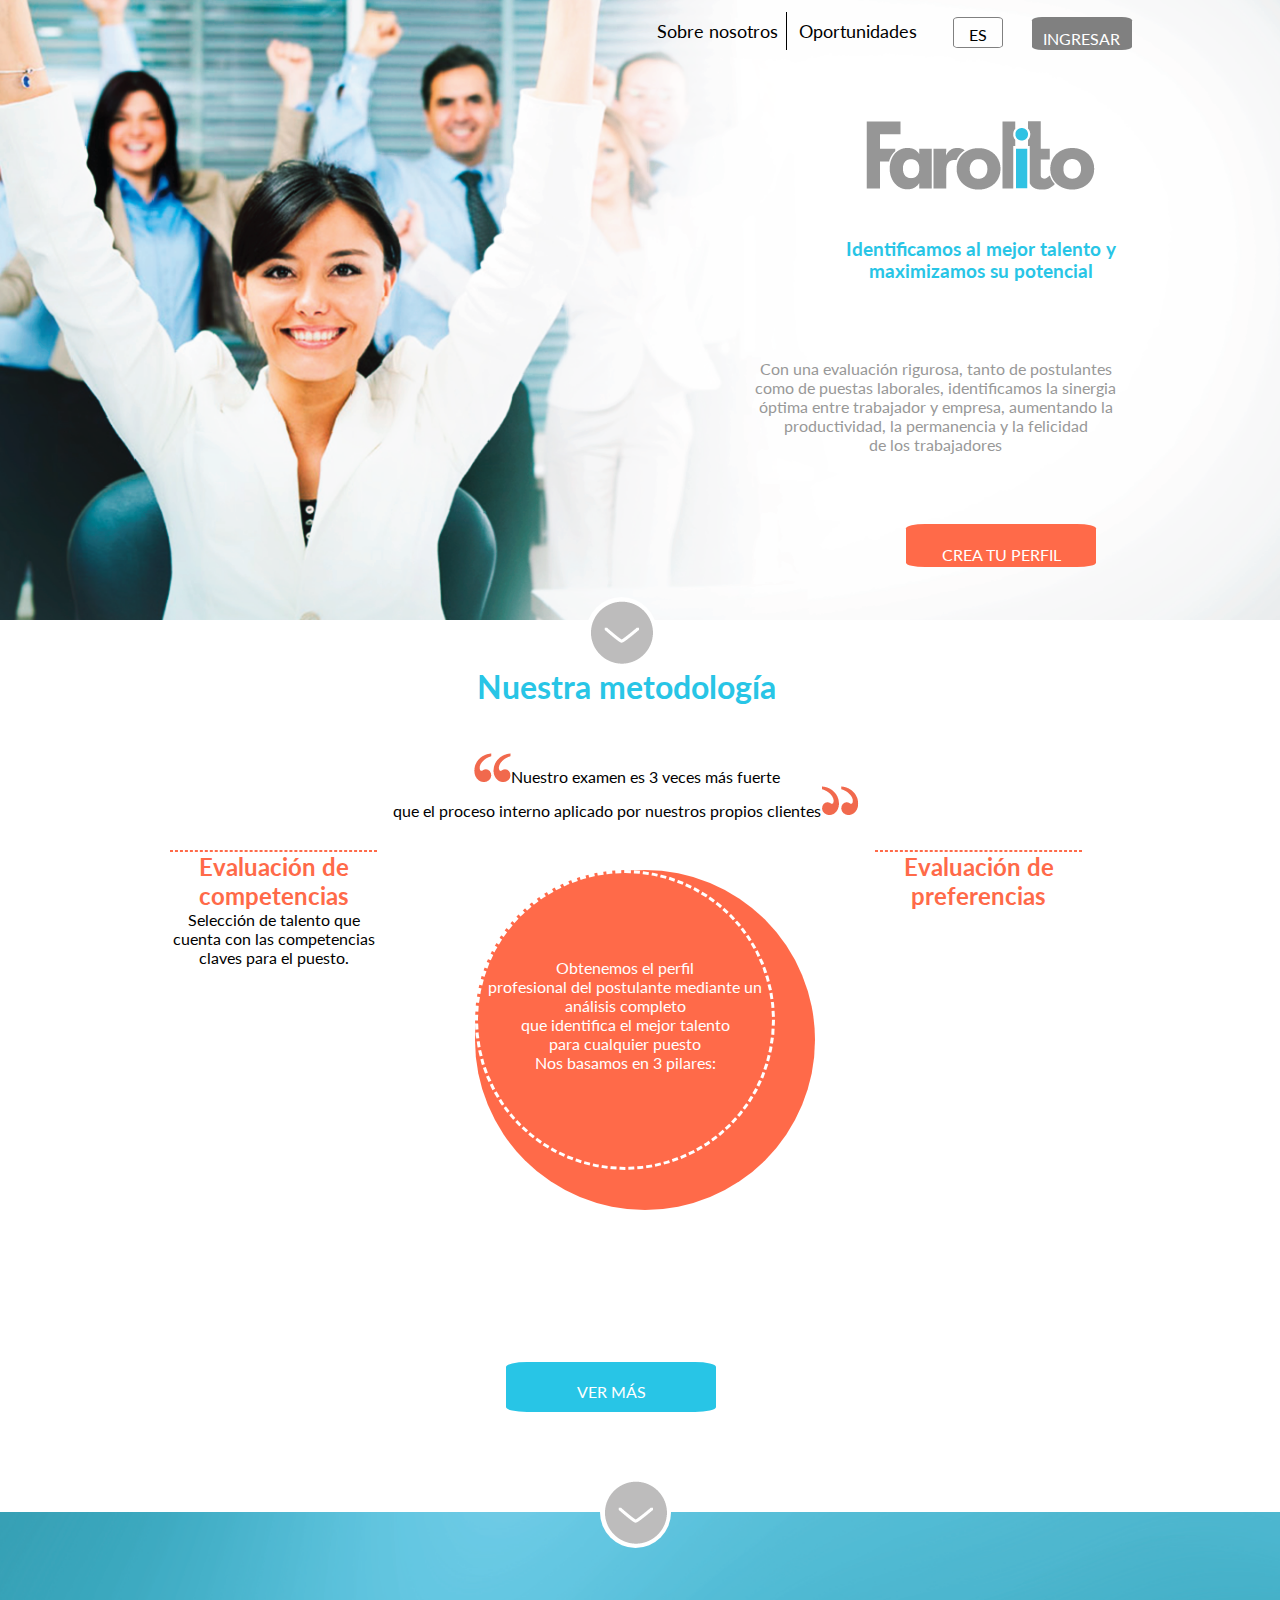
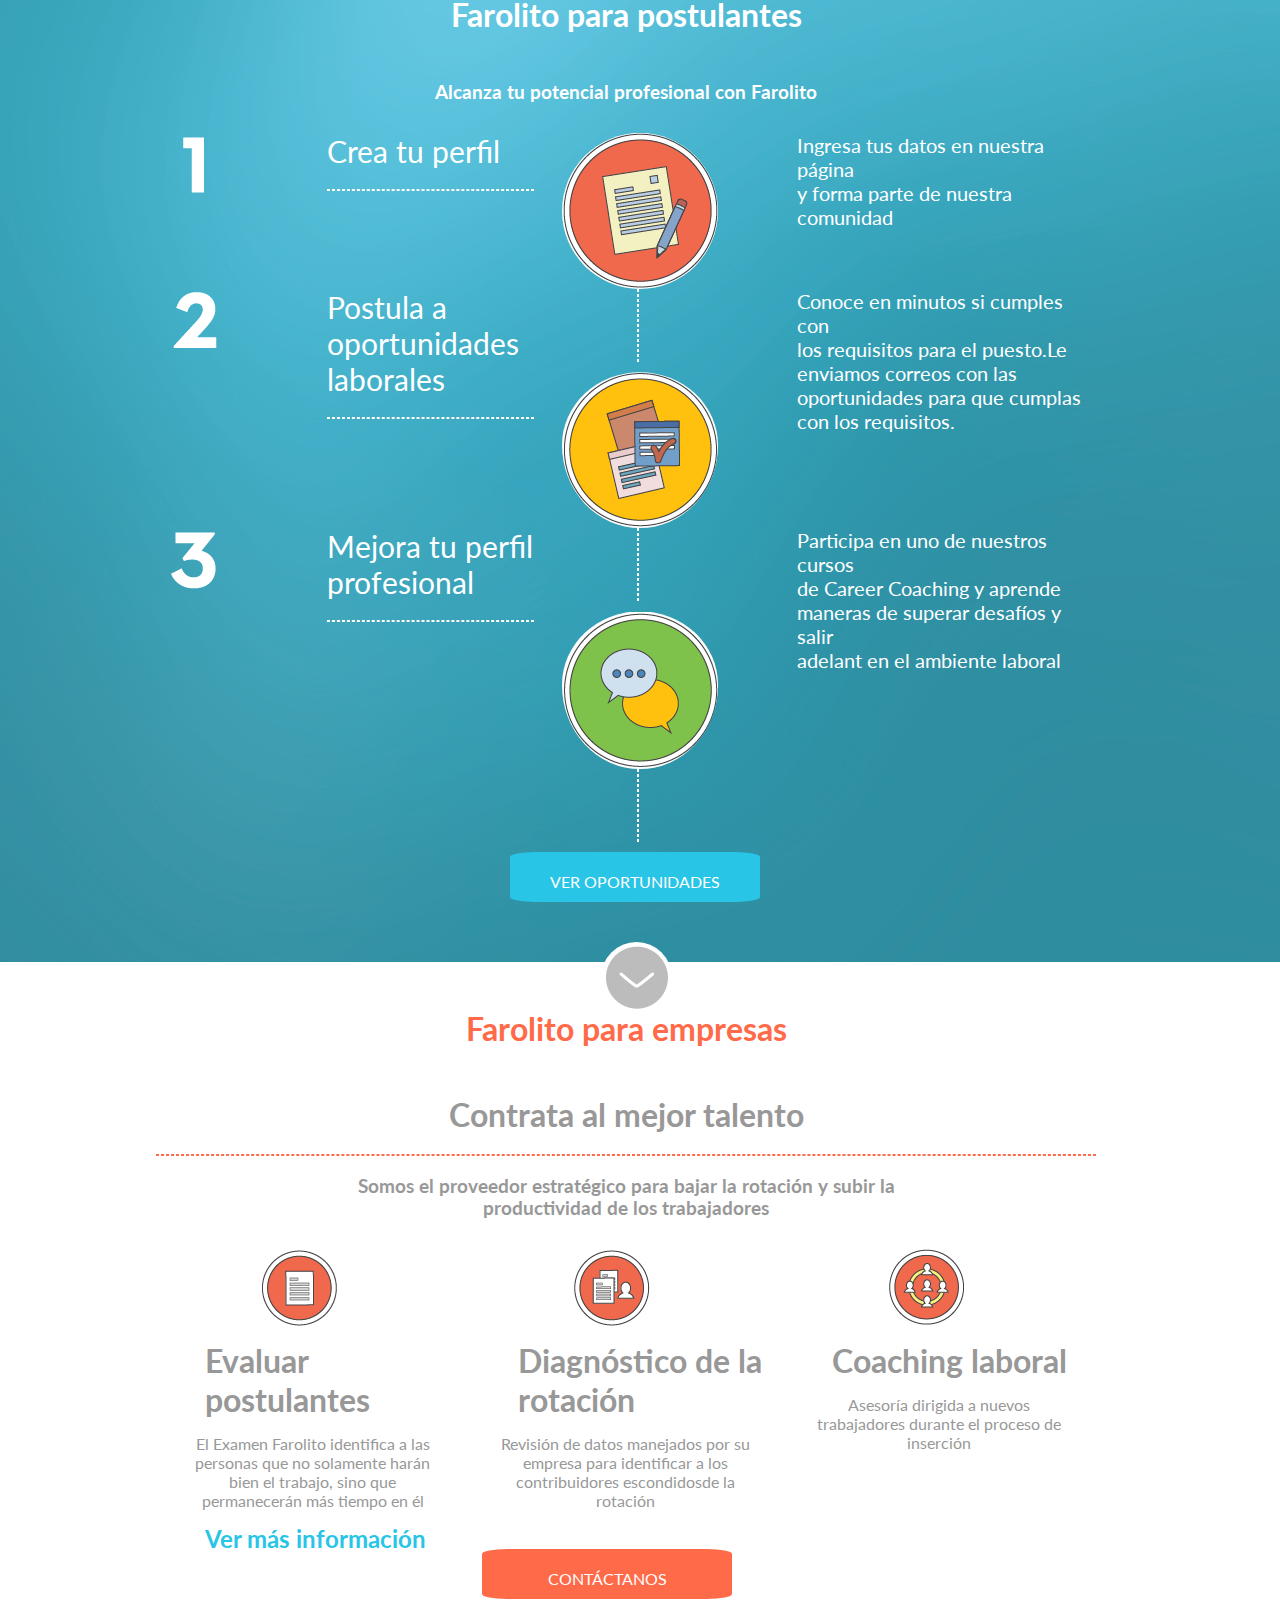
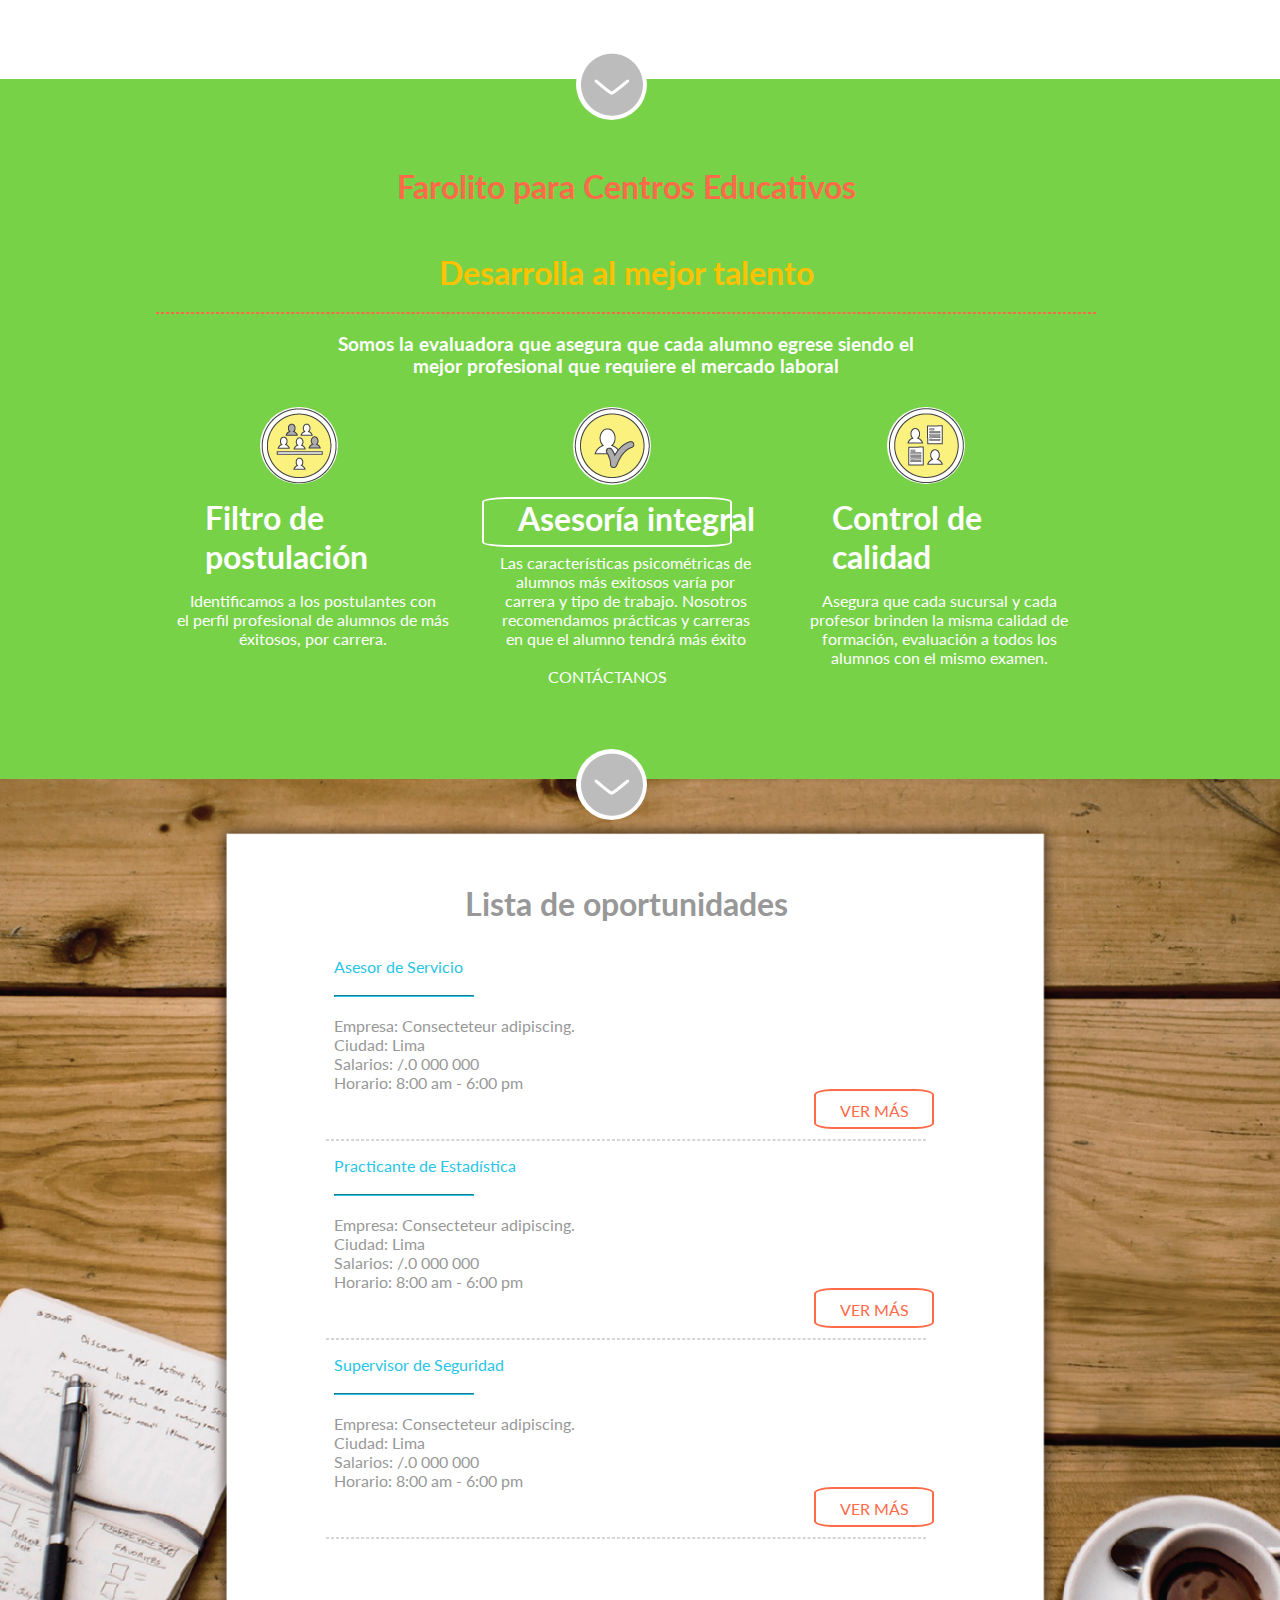
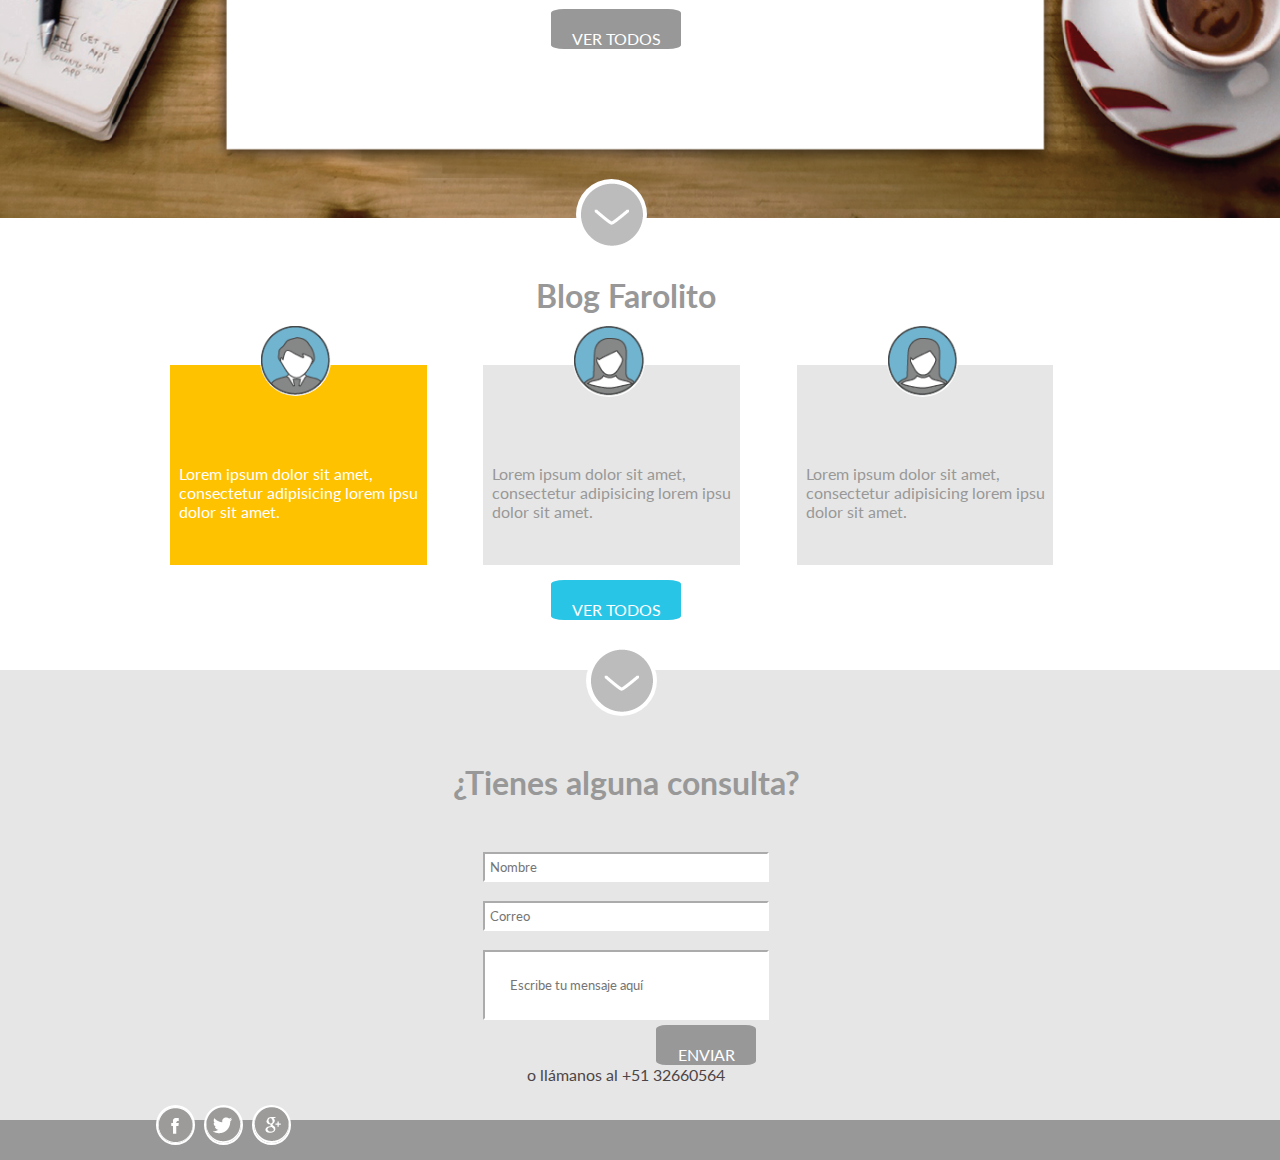
<file: index.html>
<!DOCTYPE>
<html>
<head>
</head>
	<meta charset="UTF-8">
	<title>Site-Farolito Home</title>
	<link href='http://fonts.googleapis.com/css?family=Lato' rel='stylesheet' type='text/css'>
	<link rel="stylesheet" type="text/css" href="css/grid-system.css">
	<link rel="stylesheet" type="text/css" href="css/utilities.css">
	<link rel="stylesheet" type="text/css" href="css/main.css">
	<link rel="icon" type="image/png" href=""/> 
</head>
<body>
<!--menú-->
	<header class="fondo">
		<div class="container">
			<div class="row">
				<div class="col-10">
					<nav>
						<ul class="fright text-gray">
							<li class="linea"><a href"#">Sobre nosotros<a></li>
							<li><a href"#">Oportunidades<a></li>
						</ul>	
					</nav>
				</div>
				<div class="col-1">
					<div class="boton">
						<p class="es">ES</p>
					</div>
				</div>	
				<div class="col-1">
					<div class="boton2">
						<p class="es text-white">INGRESAR</p>
					</div>
				</div>
			</div>
			<div class="row">
					<img id="logo" src="img/iconos/iconos-20.png"/>
			</div>
			<div class="row">
				<h3 class="text-center text-celeste pt-5 fright derecha">Identificamos al mejor talento y <br> maximizamos su potencial</h3>
			</div>
			<div class="row">
				<p class="pt-5 text-center text-gray fright derecha">Con una evaluación rigurosa, tanto de postulantes<br>como de puestas laborales, identificamos la sinergia<br>óptima entre trabajador y empresa, aumentando la<br>productividad, la permanencia y la felicidad<br>de los trabajadores<P>
			</div>
			<div class="row">
				<div class="boton3">
					<p class="es text-white text-center">CREA TU PERFIL</p>
				</div>
			</div>
<!--boton gris-->
			<div class="row">
				<img id="flecha" src="img/iconos/iconos-15.png"/>
			</div>
		</div>			
	</header>
	<section>
		<div class="container text-center">
			<div class="row">	
				<h1 class="text-celeste pt-5">Nuestra metodología</h1>
			</div>
			<div class="row pt-5">
				<img src="img/iconos/iconos-17.png"/>Nuestro examen es 3 veces más fuerte<br>que el proceso interno aplicado por nuestros propios clientes<img src="img/iconos/iconos-18.png"/>
			</div>
<!--circulo naranja-->			
			<div class="row">
				<div class="col-3">
			   		<hr class="dashed"></hr>
			   		<h2 class="text-orange">Evaluación de<br>competencias</h2>
			   		<p>Selección de talento que cuenta con las competencias claves para el puesto.</p>
			   	</div>	
<!--lineas punteadas-->
            <div class="col-6">
				<div class="circulo1">
					<div class="circulo">
						<p class="texto text-white">Obtenemos el perfil<br>profesional del postulante mediante un análisis completo<br>que identifica el mejor talento<br>para cualquier puesto<br>Nos basamos en 3 pilares:</p>
					</div> 
				</div>
		    </div>
		    <div class="col-3">
			   	<hr class="dashed"></hr>
			   	<h2 class="text-orange">Evaluación de preferencias<br></h2>	
		    </div>
		    </div>
<!--linea vertical-->
		    <div class="row">
		    	<hr class="dashed vertical"></hr>
		    </div>
		    <div class="row">
		    	<div class="boton4">
		    		<p class="text-center text-white">VER MÁS</p>
		     	</div>
		    </div>
		</div>
<!--fondoazul-->		    
	</section>
	<section class="azul">
		<div class="container">
				<img id="f2" src="img/iconos/iconos-15.png"/>
			<div class="row">
				<h1 class="text-center text-white pt-5">Farolito para postulantes</h1>
			</div>
			<div class="row">
				<h3 class="text-center text-white pt-5">Alcanza tu potencial profesional con Farolito</h3>
			</div>
			<div class="row">
				<div class="col-2">
					<img src="img/iconos/numeros-39.png"/>
				</div>
				<div class="col-3">
					<p class="text-white letragrande">Crea tu perfil<br><hr class="lineablanca"></hr></p>
				</div>
				<div class="col-3">
					<img class="iconos" src="img/iconos/iconos-09.png"/>
				</div>
				<div class="col-4">
					<p class="text-white tamano">Ingresa tus datos en nuestra página <br> y forma parte de nuestra<br> comunidad</p>
				</div>
			</div>
			<div class="row">
				<div class="col-2">
					<img src="img/iconos/numeros-37.png"/>
			    </div>	
			    <div class="col-3">
			    	<p class="text-white letragrande">Postula a <br> oportunidades <br> laborales<br><hr class="lineablanca"></hr></p>
			    </div>
			    <div class="col-3">
			    	<hr width="1" size="75" class="vertical"></hr>
			    	<img class="iconos pt-5" src="img/iconos/iconos-10.png"/>
			    </div>
			    <div class="col-4">
			    	<p class="text-white tamano">Conoce en minutos si cumples con<br>los requisitos para el puesto.Le<br>enviamos correos con las <br>oportunidades para que cumplas con los requisitos.</p>
			    </div>
			</div>
			<div class="row">
				<div class="col-2">
					<img src="img/iconos/numeros-38.png"/>
				</div>
				<div class="col-3">
					<p class="text-white letragrande">Mejora tu perfil<br>profesional<br><hr class="lineablanca"></hr></p>
				</div>
				<div class="col-3">
					<hr width="1" size="75" class="vertical"></hr>
					<img class="iconos pt-5" src="img/iconos/iconos-11.png"/>
					<hr width="1" size="75" class="vertical"></hr>
				</div>
				<div class="col-4">
					<p class="text-white tamano">Participa en uno de nuestros cursos<br>de Career Coaching y aprende<br>maneras de superar desafíos y salir<br>adelant en el ambiente laboral</p>
				</div>
			</div>
			<div class="row boton5">
				<div class="text-white text-center">VER OPORTUNIDADES</div>
			</div>
			<div class="row">
				<img id="f3" src="img/iconos/iconos-15.png"/>
			</div>
		</div>
	</section>
	<section>
<!--fondoblanco-->
		<div class="container">
			<div class="row">
				<h1 class="pt-5 text-orange text-center">Farolito para empresas</h1>
			</div>
			<div class="row">
				<h1 class="pt-5 text-gray text-center">Contrata al mejor talento<br><hr class="linaranja"></hr></h1><br>
				<h3 class="text-gray text-center">Somos el proveedor estratégico para bajar la rotación y subir la<br>productividad de los trabajadores</h3> 
			</div>
			<div class="row">
				<div class="col-4">
					<img class="centrar" src="img/iconos/iconos-03.png"/>
					<h1 class="text-gray text-centerpt-5 alinear pt-5">Evaluar postulantes</h1>
					<p class="text-gray text-center pt-5">El Examen Farolito identifica a las<br> personas que no solamente harán<br> bien el trabajo, sino que<br> permanecerán más tiempo en él</p>
					<h2 class="alinear pt-5 text-celeste">Ver más información</h2>
				</div>
			<div class="col-4">
					<img class="centrar" src="img/iconos/iconos-04.png"/>
					<h1 class="text-gray text-centerpt-5 alinear pt-5">Diagnóstico de la rotación</h1>
					<p class="text-gray text-center pt-5">Revisión de datos manejados por su<br>empresa para identificar a los<br>contribuidores escondidosde la<br>rotación</p>
			</div>	
			<div class="col-4">
					<img class="centrar" src="img/iconos/iconos-05.png"/>
					<h1 class="text-gray text-centerpt-5 alinear pt-5">Coaching laboral</h1>
					<p class="text-gray text-center pt-5">Asesoría dirigida a  nuevos<br>trabajadores durante el proceso de<br>inserción</p>
			</div>
			<div class="row">
				<div class="boton6 text-center text-white">CONTÁCTANOS</div>
			</div>
			</div>
		</div>
	</section>
<!--fondoverde-->	
    <section class="verde">
    	<div class="container">
    		<div class="row">
    			<img id="f4"src="img/iconos/iconos-15.png"/>
    		</div>
    	<div class="row">
				<h1 class="pt-5 text-orange text-center">Farolito para Centros Educativos</h1>
			</div>
			<div class="row">
				<h1 class="pt-5 text-yellow text-center">Desarrolla al mejor talento<br><hr class="linaranja"></hr></h1><br>
				<h3 class="text-white text-center">Somos la evaluadora que asegura que cada alumno egrese siendo el<br>mejor profesional que requiere el mercado laboral</h3> 
			</div>
			<div class="row">
				<div class="col-4">
					<img class="redondo centrar" src="img/iconos/iconos-06.png"/>
					<h1 class="text-white text-centerpt-5 alinear pt-5">Filtro de postulación</h1>
					<p class="text-white text-center pt-5">Identificamos a los postulantes con<br> el perfil profesional de alumnos de más<br> éxitosos, por carrera.</p>
				</div>
			<div class="col-4">
					<img class="redondo centrar" src="img/iconos/iconos-07.png"/>
					<h1 class="text-white text-centerpt-5 alinear pt-5">Asesoría integral</h1>
					<p class="text-white text-center pt-5">Las características psicométricas de<br>alumnos más exitosos varía por<br>carrera y tipo de trabajo. Nosotros <br>recomendamos prácticas y carreras<br> en que el alumno tendrá más éxito</p>
			</div>	
			<div class="col-4">
					<img class="redondo centrar" src="img/iconos/iconos-08.png"/>
					<h1 class="text-white text-centerpt-5 alinear pt-5">Control de calidad</h1>
					<p class="text-white text-center pt-5">Asegura que cada sucursal y cada<br>profesor brinden la misma calidad de<br> formación, evaluación a todos los<br>alumnos con el mismo examen.</p>
			</div>
			<div class="row">
				<div class="boton7 text-center text-white">CONTÁCTANOS</div>
			</div>
			</div>	
    	</div>
	</section>
<!--Lista de oportunidades-->
	<section class="fondocafe">
		<div class="contanier">
			<div class="row">
				<img id="f5" src="img/iconos/iconos-15.png"/>
			</div>
			<div class="row">
                <h1 class="text-gray text-center pt-5">Lista de oportunidades</h1><br>
			</div>	
			<div class="col-3">
			</div>
			<div class="row">
				<div class="col-3">
					<p class="pt-5 text-celeste">Asesor de Servicio</p><br><hr class="celeste"></hr><br><p class="text-gray">Empresa: Consecteteur adipiscing.<br>Ciudad: Lima<br>Salarios: /.0 000 000<br>Horario: 8:00 am - 6:00 pm</p>
				</div>	
				<div class="col-3">
				</div>
				<div class="col-3">
					<div class="boton8 text-center text-orange">VER MÁS</div>
				</div>
				</div>
			</div>
			<div class="row">
				<hr class="lnaranja"></hr>
			</div>
			<div class="col-3">
			</div>
			<div class="row">
				<div class="col-3">
					<p class="pt-5 text-celeste">Practicante de Estadística</p><br><hr class="celeste"></hr><br><p class="text-gray">Empresa: Consecteteur adipiscing.<br>Ciudad: Lima<br>Salarios: /.0 000 000<br>Horario: 8:00 am - 6:00 pm</p>
				</div>	
				<div class="col-3">
				</div>
				<div class="col-3">
					<div class="boton8 text-center text-orange">VER MÁS</div>
				</div>
				</div>
			</div>
			<div class="row">
				<hr class="lnaranja"></hr>
			</div>
			<div class="col-3">
			</div>
			<div class="row">
				<div class="col-3">
					<p class="pt-5 text-celeste">Supervisor de Seguridad</p><br><hr class="celeste"></hr><br><p class="text-gray">Empresa: Consecteteur adipiscing.<br>Ciudad: Lima<br>Salarios: /.0 000 000<br>Horario: 8:00 am - 6:00 pm</p>
				</div>	
				<div class="col-3">
				</div>
				<div class="col-3">
					<div class="boton8 text-center text-orange">VER MÁS</div>
				</div>
				</div>
			</div>
			<div class="row">
				<hr class="lnaranja"></hr>
			</div>
<!--boton gris ver todos-->
		<div class="row">
			<div class="boton9 text-center text-white">VER TODOS</div>
		</div>
        <div class="row">
			<img id="f6" src="img/iconos/iconos-15.png"/>
		</div>
	</div>	
	</section>
<!--blog farolito-->	
	<section>
	<div class="container">
		<div class="row">
			<h1 class="text-gray text-center pt-5">Blog Farolito</h1>
		</div>
		<div class="row">
			<div class="col-4">
				<div class="cuadroa"></div>
				<img class="imagen" src="img/iconos/iconos-22.png"/>
				<p class="margin text-white text-left">Lorem ipsum dolor sit amet, consectetur adipisicing lorem ipsu dolor sit amet.</p>
			</div>
			<div class="col-4">
				<div class="cuadrob"></div>
				<img class="imagen" src="img/iconos/iconos-23.png"/>
				<p class="margin text-gray text-left">Lorem ipsum dolor sit amet, consectetur adipisicing lorem ipsu dolor sit amet.</p>
			</div>
			<div class="col-4">
				<div class="cuadrob"></div>
				<img class="imagen" src="img/iconos/iconos-23.png"/>
				<p class="margin text-gray text-left">Lorem ipsum dolor sit amet, consectetur adipisicing lorem ipsu dolor sit amet.</p>
		    </div>
		 </div>
		 <div class="row">
		 		<div class="boton10 text-center text-white">VER TODOS</div>
		 </div>
	</div>
	</section>
<!--formulario-->	
	<section class="gris">
		<div class="container">
			<div class="row">
			<img id="f7" src="img/iconos/iconos-15.png"/>
			</div>
			<div class="row">
				<h1 class="text-center text-gray pt-5">¿Tienes alguna consulta?</h1>
			</div>
			<div class="row">
				<div class="col-4">
				</div>
				<div class="col-4">
					<form id="formulario">
								<label>
								<input placeholder="Nombre"/>
								</label><br><br>
								<label>
								<input placeholder="Correo"/>
								</label><br><br>
								<label> 
								<input placeholder="Escribe tu mensaje aquí" class="padding"/>
								</label>
				    </form>
			    </div>	
			</div>
                <div class="row">
                	<div class="boton11 text-center text-white pt-5">ENVIAR</div>
                </div>
                <div class="row">
                	<p class="text-center text-grayo">o llámanos al +51 32660564</p>
                </div>			
		</div>
	</section>
	<footer class="fondogris">
		<div class="container">
			<div class="row">
				<div class="3">
					<img class="redes" src="img/iconos/iconos-12.png"/>
					<img class="redes" src="img/iconos/iconos-13.png"/>
					<img class="redes" src="img/iconos/iconos-14.png"/>
				</div>
			</div>	
		</div>
	</footer>
</body>
</html>
</file>
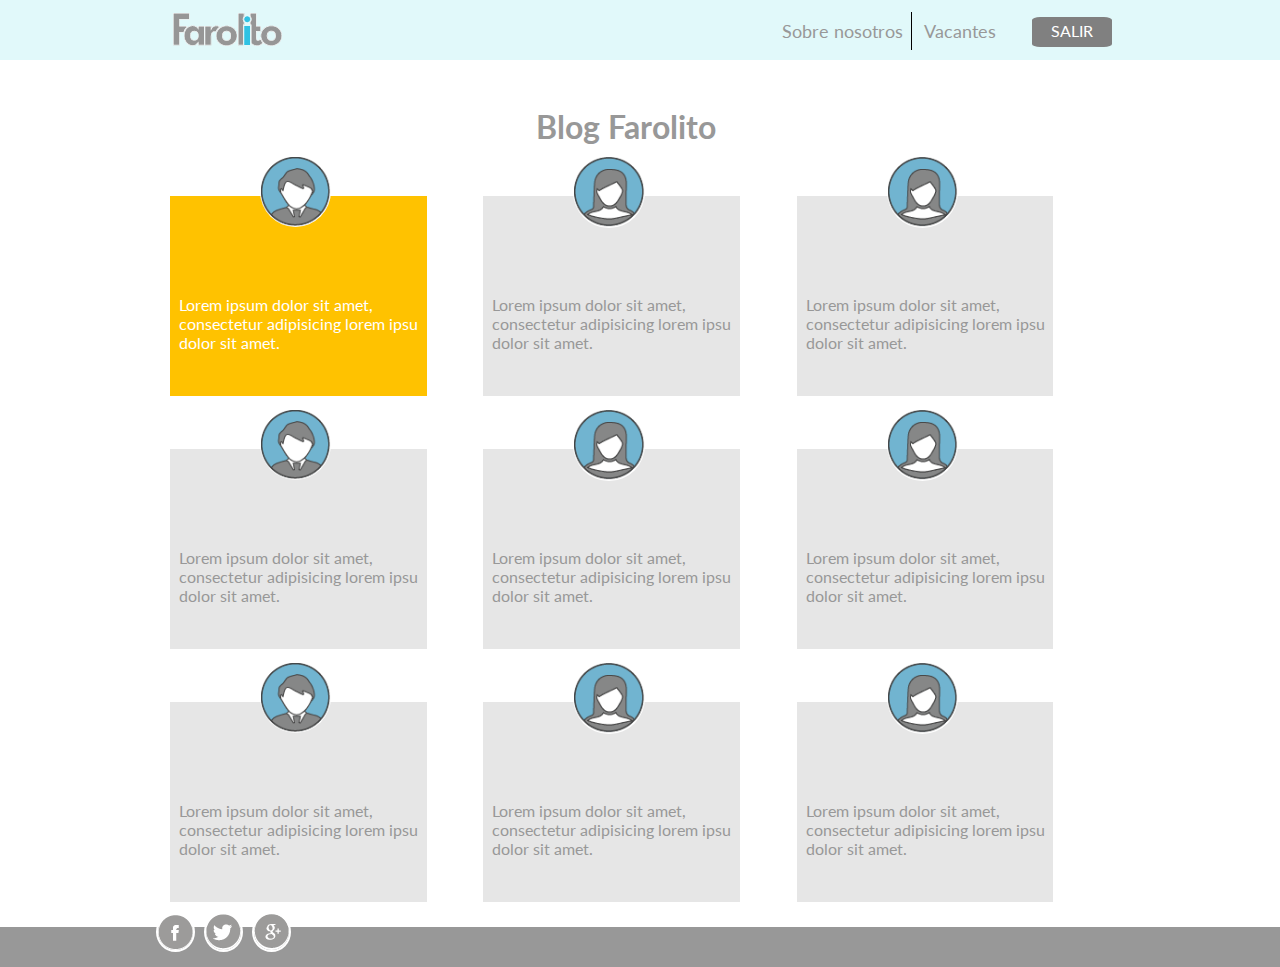
<file: blog.html>
<!DOCTYPE>
<html>
<head>
</head>
	<meta charset="UTF-8">
	<title>Blog Farolito</title>
	<link href='http://fonts.googleapis.com/css?family=Lato' rel='stylesheet' type='text/css'>
	<link rel="stylesheet" type="text/css" href="css/grid-system.css">
	<link rel="stylesheet" type="text/css" href="css/utilities.css">
	<link rel="stylesheet" type="text/css" href="css/mainblog.css">
	<link rel="icon" type="image/png" href=""/> 
</head>
<body>
<!--Farolito-->
	<header class="azul">
		<div class="container">
			<div class="row">
				<div class="col-2">
					<img class="logo" src="img/iconos/logo.png"/>
				</div>
				<div class="col-4">
				</div>
				<div class="col-5">
					<nav>
						<ul class="fright text-gray">
							<li class="linea"><a href"#">Sobre nosotros<a></li>
							<li><a href"#">Vacantes<a></li>
						</ul>	
					</nav>
				</div>
				<div class="col-1">
					<div class="boton">
						<p class="es text-center text-white">SALIR</p>
					</div>
				</div>	
			</div>
		</div>
	</header>
<section>
	<div class="container">
		<div class="row">
			<h1 class="text-gray text-center pt-5">Blog Farolito</h1>
		</div>
		<div class="row">
			<div class="col-4">
				<div class="cuadroa"></div>
				<img class="imagen" src="img/iconos/iconos-22.png"/>
				<p class="margin text-white text-left">Lorem ipsum dolor sit amet, consectetur adipisicing lorem ipsu dolor sit amet.</p>
			</div>
			<div class="col-4">
				<div class="cuadrob"></div>
				<img class="imagen" src="img/iconos/iconos-23.png"/>
				<p class="margin text-gray text-left">Lorem ipsum dolor sit amet, consectetur adipisicing lorem ipsu dolor sit amet.</p>
			</div>
			<div class="col-4">
				<div class="cuadrob"></div>
				<img class="imagen" src="img/iconos/iconos-23.png"/>
				<p class="margin text-gray text-left">Lorem ipsum dolor sit amet, consectetur adipisicing lorem ipsu dolor sit amet.</p><br><br>
		    </div>
		 </div>
		 <div class="row">
			<div class="col-4">
				<div class="cuadrob"></div>
				<img class="imagen" src="img/iconos/iconos-22.png"/>
				<p class="margin text-gray text-left">Lorem ipsum dolor sit amet, consectetur adipisicing lorem ipsu dolor sit amet.</p>
			</div>
			<div class="col-4">
				<div class="cuadrob"></div>
				<img class="imagen" src="img/iconos/iconos-23.png"/>
				<p class="margin text-gray text-left">Lorem ipsum dolor sit amet, consectetur adipisicing lorem ipsu dolor sit amet.</p>
			</div>
			<div class="col-4">
				<div class="cuadrob"></div>
				<img class="imagen" src="img/iconos/iconos-23.png"/>
				<p class="margin text-gray text-left">Lorem ipsum dolor sit amet, consectetur adipisicing lorem ipsu dolor sit amet.</p><br><br>
		    </div>
		 </div>
		 <div class="row">
			<div class="col-4">
				<div class="cuadrob"></div>
				<img class="imagen" src="img/iconos/iconos-22.png"/>
				<p class="margin text-gray text-left">Lorem ipsum dolor sit amet, consectetur adipisicing lorem ipsu dolor sit amet.</p>
			</div>
			<div class="col-4">
				<div class="cuadrob"></div>
				<img class="imagen" src="img/iconos/iconos-23.png"/>
				<p class="margin text-gray text-left">Lorem ipsum dolor sit amet, consectetur adipisicing lorem ipsu dolor sit amet.</p>
			</div>
			<div class="col-4">
				<div class="cuadrob"></div>
				<img class="imagen" src="img/iconos/iconos-23.png"/>
				<p class="margin text-gray text-left">Lorem ipsum dolor sit amet, consectetur adipisicing lorem ipsu dolor sit amet.</p>
		    </div>
		 </div>
	</div>
	</section>
	<footer class="fondogris">
		<div class="container">
			<div class="row">
				<div class="3">
					<img class="redes" src="img/iconos/iconos-12.png"/>
					<img class="redes" src="img/iconos/iconos-13.png"/>
					<img class="redes" src="img/iconos/iconos-14.png"/>
				</div>
			</div>	
		</div>
	</footer>
</body>
</html>
</file>
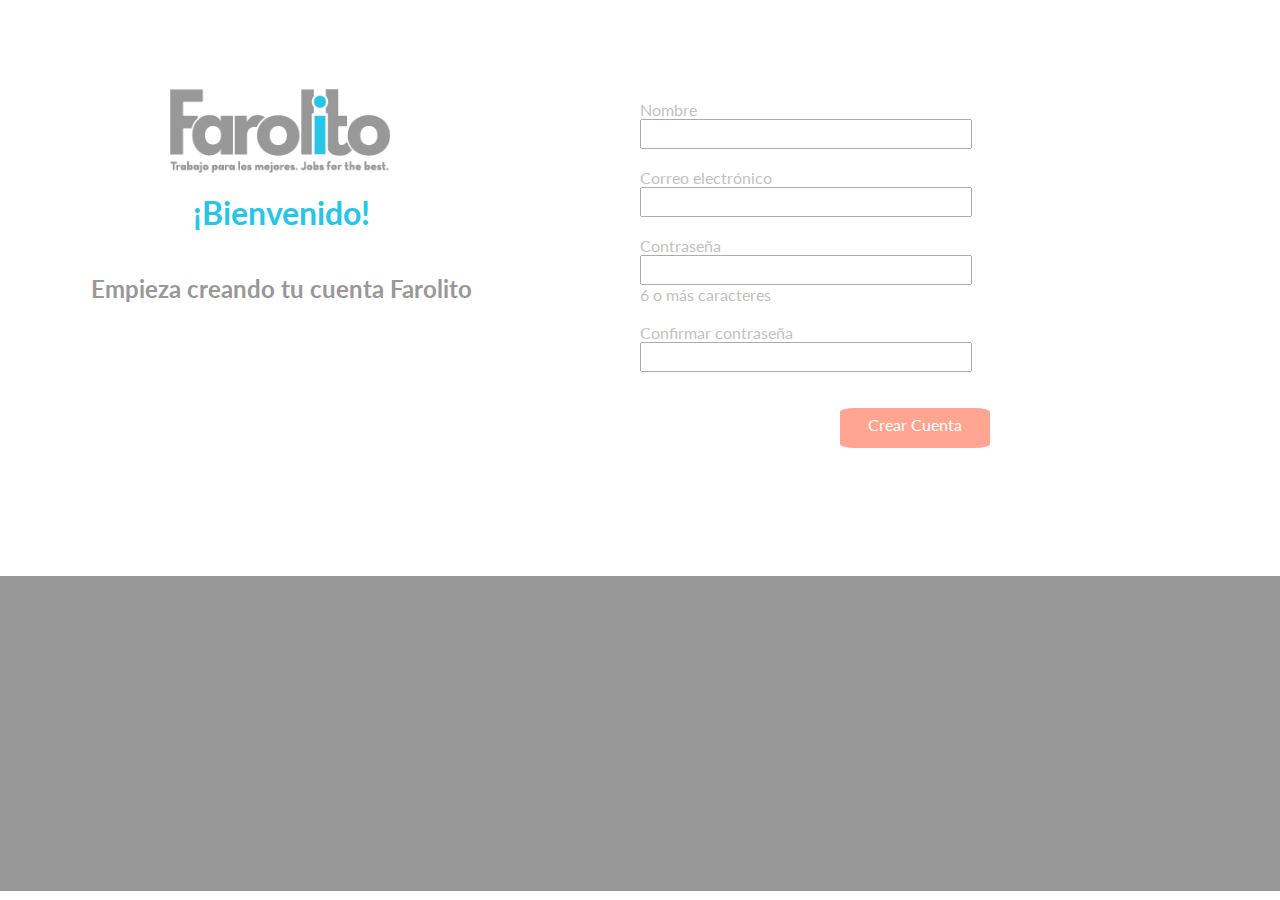
<file: crearcuenta.html>
<!DOCTYPE>
<html>
<head>
</head>
	<meta charset="UTF-8">
	<title>Crear Cuenta</title>
	<link href='http://fonts.googleapis.com/css?family=Lato' rel='stylesheet' type='text/css'>
	<link rel="stylesheet" type="text/css" href="css/grid-system.css">
	<link rel="stylesheet" type="text/css" href="css/utilities.css">
	<link rel="stylesheet" type="text/css" href="css/maincrearcuenta.css">
	<link rel="icon" type="image/png" href=""/> 
</head>
<body>
<!--logo-->
<section>
	<div class="container">
		<div class="row">
			<div class="col-6">
				<img id="farolito" src="img/iconos/logo-slogan.png">
				<h1 class="letra text-center text-celeste">¡Bienvenido!</h1>
				<h2 class="letra text-gray text-center pt-5">Empieza creando tu cuenta Farolito</h2>
			</div>
		<div class="col-6">
			<form id="formulario">
						        <label class="text-gray">Nombre<br>
								<input/><br><br>
								</label>
								<label class="text-gray">Correo electrónico<br>
								<input/><br><br>
								<label class="text-gray">Contraseña<br>
								<input><br>
								</label>
								<p>6 o más caracteres</p><br>
								<label class="text-gray">Confirmar contraseña<br>
								<input><br><br>
								</label>
			</form>
<!--La opacidad del formulario también la toma el botón y no lo he podido resolver!-->			
					<div class="boton2">
						<p class="text-center text-white">Crear Cuenta</p>
			        </div>
		</div>	        
		</div>
	</div>
</section>
<footer class="gris">
</footer>
</body>
</html>
</file>
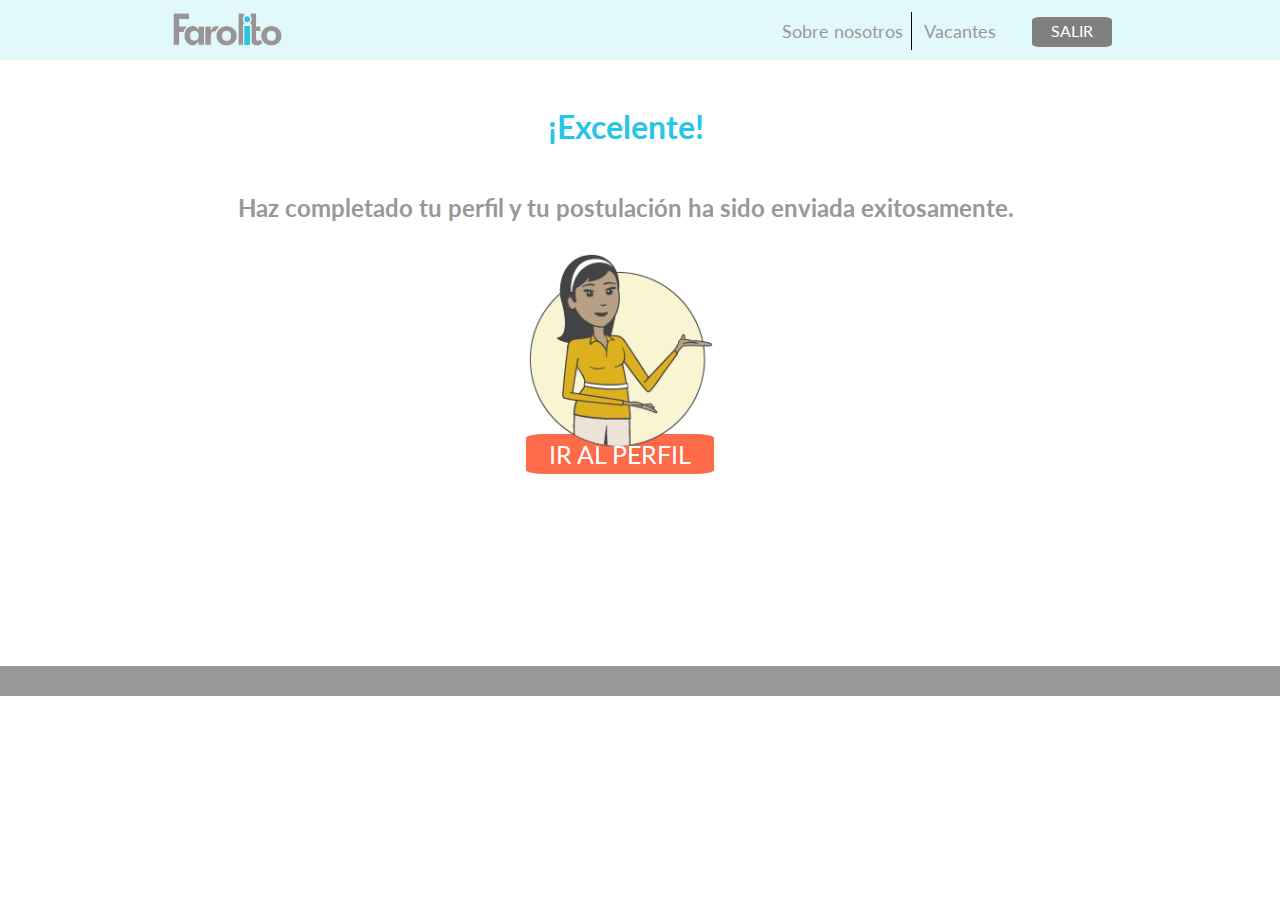
<file: cumples.html>
<!DOCTYPE>
<html>
<head>
</head>
	<meta charset="UTF-8">
	<title>Felicidades Cumples</title>
	<link href='http://fonts.googleapis.com/css?family=Lato' rel='stylesheet' type='text/css'>
	<link rel="stylesheet" type="text/css" href="css/grid-system.css">
	<link rel="stylesheet" type="text/css" href="css/utilities.css">
	<link rel="stylesheet" type="text/css" href="css/maincumples.css">
	<link rel="icon" type="image/png" href=""/> 
</head>
<body>
<!--Farolito-->
	<header class="azul">
		<div class="container">
			<div class="row">
				<div class="col-2">
					<img class="logo" src="img/iconos/logo.png"/>
				</div>
				<div class="col-4">
				</div>
				<div class="col-5">
					<nav>
						<ul class="fright text-gray">
							<li class="linea"><a href"#">Sobre nosotros<a></li>
							<li><a href"#">Vacantes<a></li>
						</ul>	
					</nav>
				</div>
				<div class="col-1">
					<div class="boton">
						<p class="es text-center text-white">SALIR</p>
					</div>
				</div>	
			</div>
		</div>
	</header>
	<section>
		<div class="container">
			<div class="row">
				<h1 class="text-center text-celeste pt-5">¡Excelente!</h1>
			</div>
			<div class="row">
				<h2 class="text-center text-gray pt-5">Haz completado tu perfil y tu postulación ha sido enviada exitosamente.</h2>
			</div>
			<div class="row">
				<img class="imagen" src="img/ilustraciones personajes/ilustracion-26.png"/>
				<div id="boton"><p class="text-center text-white letra">IR AL PERFIL<p/></div>
			</div>
		</div>
	</section>
	<footer id="fondogris">
	</footer>
</body>
</html>
</file>
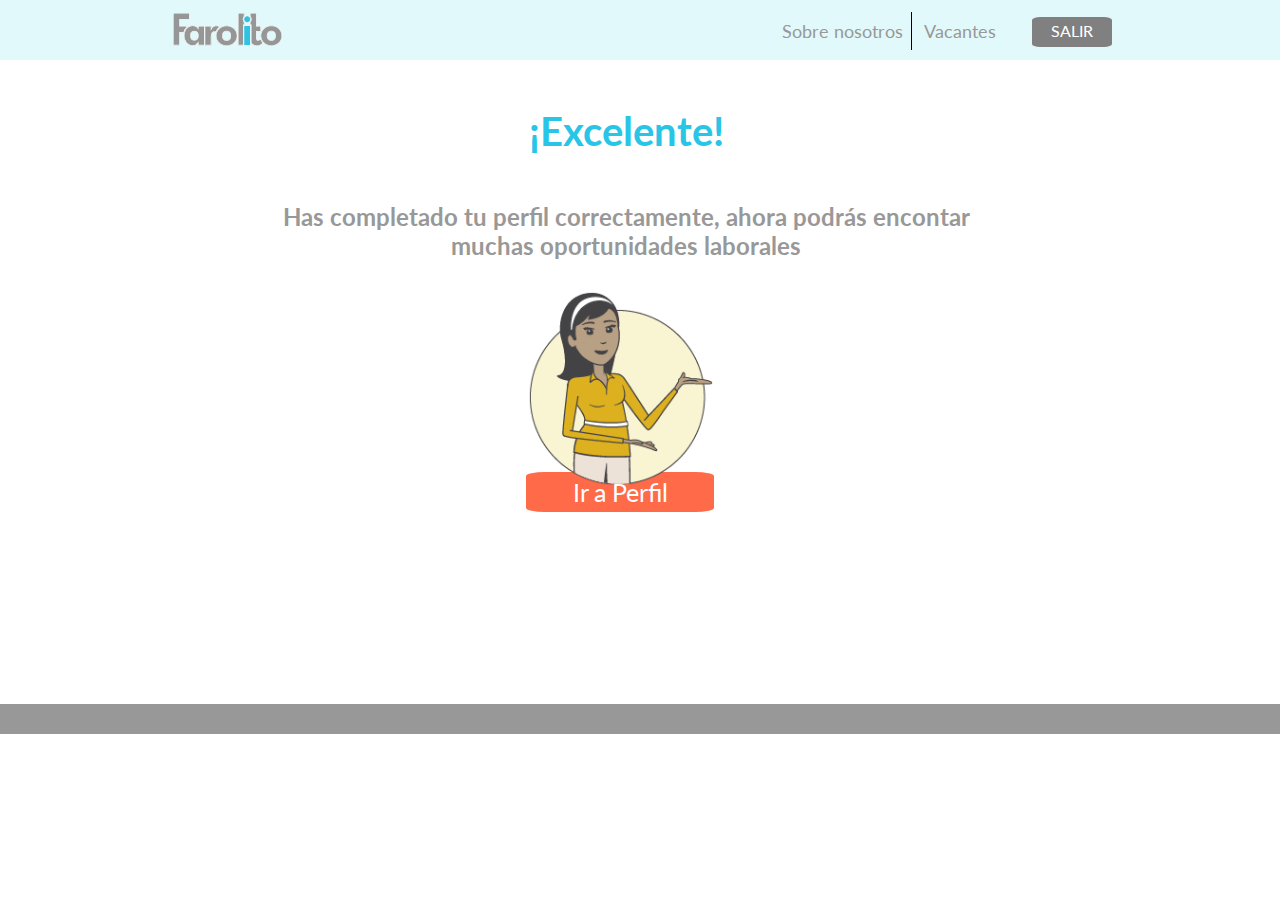
<file: iraperfil.html>
<!DOCTYPE>
<html>
<head>
</head>
	<meta charset="UTF-8">
	<title>Cumples con los requisitos</title>
	<link href='http://fonts.googleapis.com/css?family=Lato' rel='stylesheet' type='text/css'>
	<link rel="stylesheet" type="text/css" href="css/grid-system.css">
	<link rel="stylesheet" type="text/css" href="css/utilities.css">
	<link rel="stylesheet" type="text/css" href="css/mainiraperfil.css">
	<link rel="icon" type="image/png" href=""/> 
</head>
<body>
<!--Farolito-->
	<header class="azul">
		<div class="container">
			<div class="row">
				<div class="col-2">
					<img class="logo" src="img/iconos/logo.png"/>
				</div>
				<div class="col-4">
				</div>
				<div class="col-5">
					<nav>
						<ul class="fright text-gray">
							<li class="linea"><a href"#">Sobre nosotros<a></li>
							<li><a href"#">Vacantes<a></li>
						</ul>	
					</nav>
				</div>
				<div class="col-1">
					<div class="boton">
						<p class="es text-center text-white">SALIR</p>
					</div>
				</div>	
			</div>
		</div>
	</header>
	<section>
		<div class="container">
			<div class="row">
				<h1 class="text-center text-celeste pt-5 grande">¡Excelente!</h1>
			</div>
			<div class="row">
				<h2 class="text-center text-gray pt-5">Has completado tu perfil correctamente, ahora podrás encontar<br> muchas oportunidades laborales</h2>
			</div>
			<div class="row">
				<img class="imagen" src="img/ilustraciones personajes/ilustracion-26.png"/>
				<div id="boton"><p class="text-center text-white letra">Ir a Perfil<p/></div>
			</div>
		</div>
	</section>
	<section>
	</section>
	<footer id="fondogris">
	</footer>
</body>	
</html>
</file>
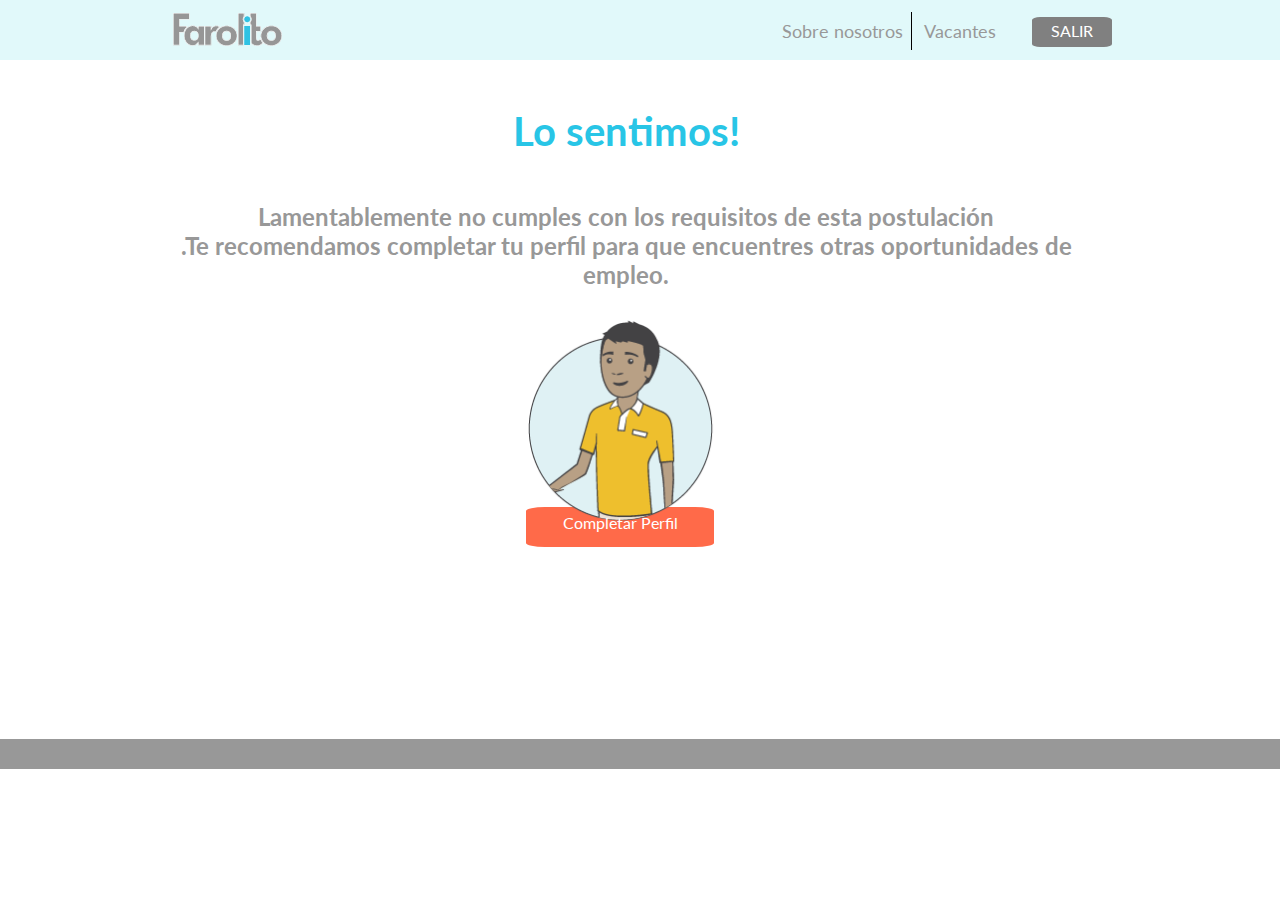
<file: losentimos.html>
<!DOCTYPE>
<html>
<head>
</head>
	<meta charset="UTF-8">
	<title>Lo sentimos</title>
	<link href='http://fonts.googleapis.com/css?family=Lato' rel='stylesheet' type='text/css'>
	<link rel="stylesheet" type="text/css" href="css/grid-system.css">
	<link rel="stylesheet" type="text/css" href="css/utilities.css">
	<link rel="stylesheet" type="text/css" href="css/mainlosentimos.css">
	<link rel="icon" type="image/png" href=""/> 
</head>
<body>
<!--Farolito-->
	<header class="azul">
		<div class="container">
			<div class="row">
				<div class="col-2">
					<img class="logo" src="img/iconos/logo.png"/>
				</div>
				<div class="col-4">
				</div>
				<div class="col-5">
					<nav>
						<ul class="fright text-gray">
							<li class="linea"><a href"#">Sobre nosotros<a></li>
							<li><a href"#">Vacantes<a></li>
						</ul>	
					</nav>
				</div>
				<div class="col-1">
					<div class="boton">
						<p class="es text-center text-white">SALIR</p>
					</div>
				</div>	
			</div>
		</div>
	</header>
	<section>
		<div class="container">
			<div class="row">
				<h1 class="text-center text-celeste pt-5 grande">Lo sentimos!</h1>
			</div>
			<div class="row">
				<h2 class="text-center text-gray pt-5">Lamentablemente no cumples con los requisitos de esta postulación<br>.Te recomendamos completar tu perfil para que encuentres otras oportunidades de empleo.</h2>
			</div>
			<div class="row">
				<img class="imagen" src="img/ilustraciones personajes/ilustracion-28.png"/>
				<div id="boton"><p class="text-center text-white">Completar Perfil<p/></div>
			</div>
		</div>
	</section>
	<section>
	</section>
	<footer id="fondogris">
	</footer>
</body>	
</html>
</file>
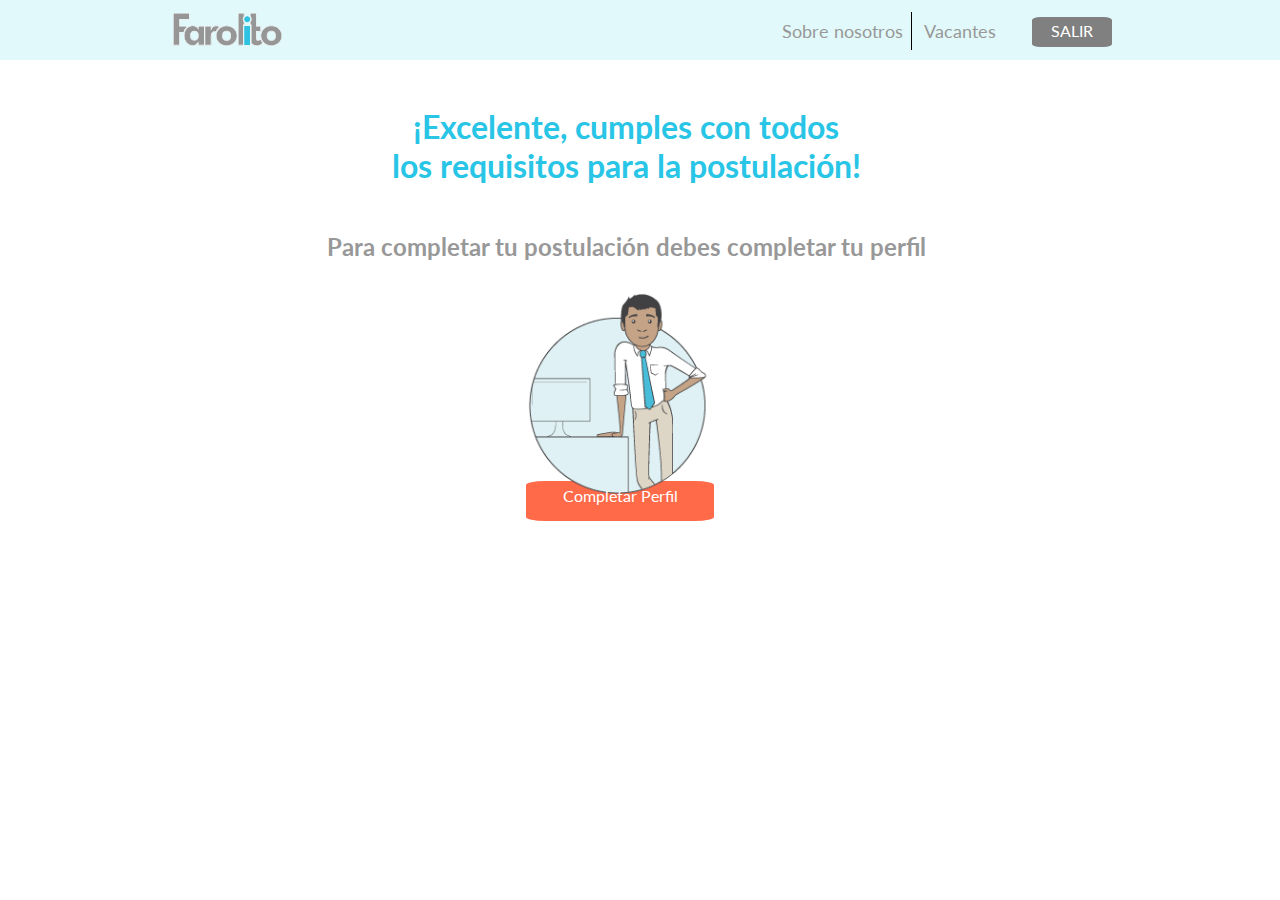
<file: oportunidades.html>
<!DOCTYPE>
<html>
<head>
</head>
	<meta charset="UTF-8">
	<title>Felicidades</title>
	<link href='http://fonts.googleapis.com/css?family=Lato' rel='stylesheet' type='text/css'>
	<link rel="stylesheet" type="text/css" href="css/grid-system.css">
	<link rel="stylesheet" type="text/css" href="css/utilities.css">
	<link rel="stylesheet" type="text/css" href="css/mainoportunidades.css">
	<link rel="icon" type="image/png" href=""/> 
</head>
<body>
<!--Farolito-->
	<header class="azul">
		<div class="container">
			<div class="row">
				<div class="col-2">
					<img class="logo" src="img/iconos/logo.png"/>
				</div>
				<div class="col-4">
				</div>
				<div class="col-5">
					<nav>
						<ul class="fright text-gray">
							<li class="linea"><a href"#">Sobre nosotros<a></li>
							<li><a href"#">Vacantes<a></li>
						</ul>	
					</nav>
				</div>
				<div class="col-1">
					<div class="boton">
						<p class="es text-center text-white">SALIR</p>
					</div>
				</div>	
			</div>
		</div>
	</header>
	<section>
		<div class="container">
			<div class="row">
				<h1 class="text-center text-celeste pt-5">¡Excelente, cumples con todos<br>los requisitos para la postulación!</h1>
			</div>
			<div class="row">
				<h2 class="text-center text-gray pt-5">Para completar tu postulación debes completar tu perfil</h2>
			</div>
			<div class="row">
				<img class="imagen" src="img/ilustraciones personajes/ilustracion-29.png"/>
				<div id="boton"><p class="text-center text-white">Completar Perfil<p/></div>
			</div>
		</div>
	</section>
</file>
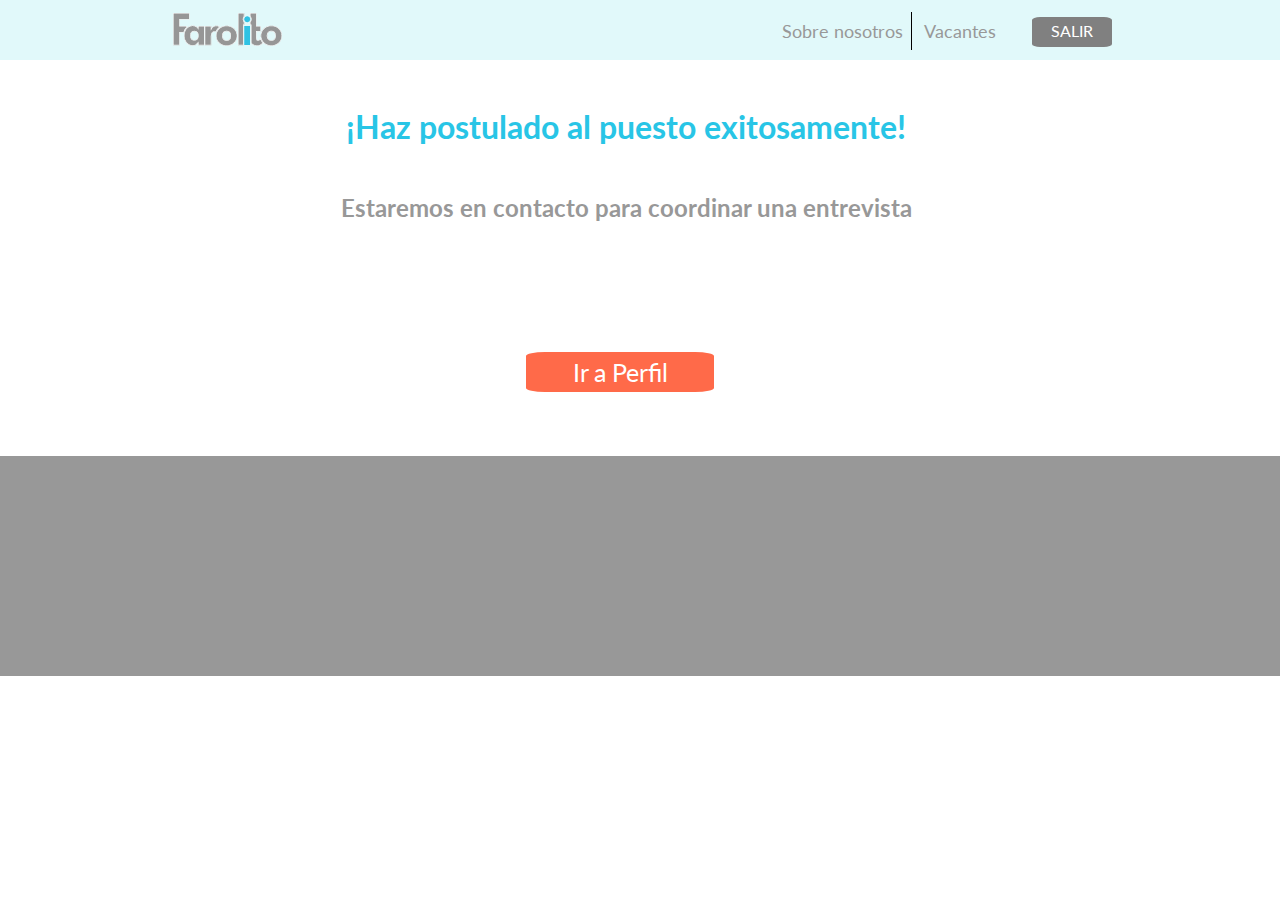
<file: postula.html>
<!DOCTYPE>
<html>
<head>
</head>
	<meta charset="UTF-8">
	<title>Postula</title>
	<link href='http://fonts.googleapis.com/css?family=Lato' rel='stylesheet' type='text/css'>
	<link rel="stylesheet" type="text/css" href="css/grid-system.css">
	<link rel="stylesheet" type="text/css" href="css/utilities.css">
	<link rel="stylesheet" type="text/css" href="css/mainpostula.css">
	<link rel="icon" type="image/png" href=""/> 
</head>
<body>
<!--Farolito-->
	<header class="azul">
		<div class="container">
			<div class="row">
				<div class="col-2">
					<img class="logo" src="img/iconos/logo.png"/>
				</div>
				<div class="col-4">
				</div>
				<div class="col-5">
					<nav>
						<ul class="fright text-gray">
							<li class="linea"><a href"#">Sobre nosotros<a></li>
							<li><a href"#">Vacantes<a></li>
						</ul>	
					</nav>
				</div>
				<div class="col-1">
					<div class="boton">
						<p class="es text-center text-white">SALIR</p>
					</div>
				</div>	
			</div>
		</div>
	</header>
	<section>
		<div class="container">
			<div class="row">
				<h1 class="text-center text-celeste pt-5">¡Haz postulado al puesto exitosamente!</h1>
			</div>
			<div class="row">
				<h2 class="text-center text-gray pt-5">Estaremos en contacto para coordinar una entrevista</h2>
			</div>
			<div class="row">
				<div id="boton"><p class="text-center text-white letra">Ir a Perfil<p/></div>
			</div>
		</div>
	</section>
	<footer id="fondogris">
	</footer>
</body>
</html>
</file>
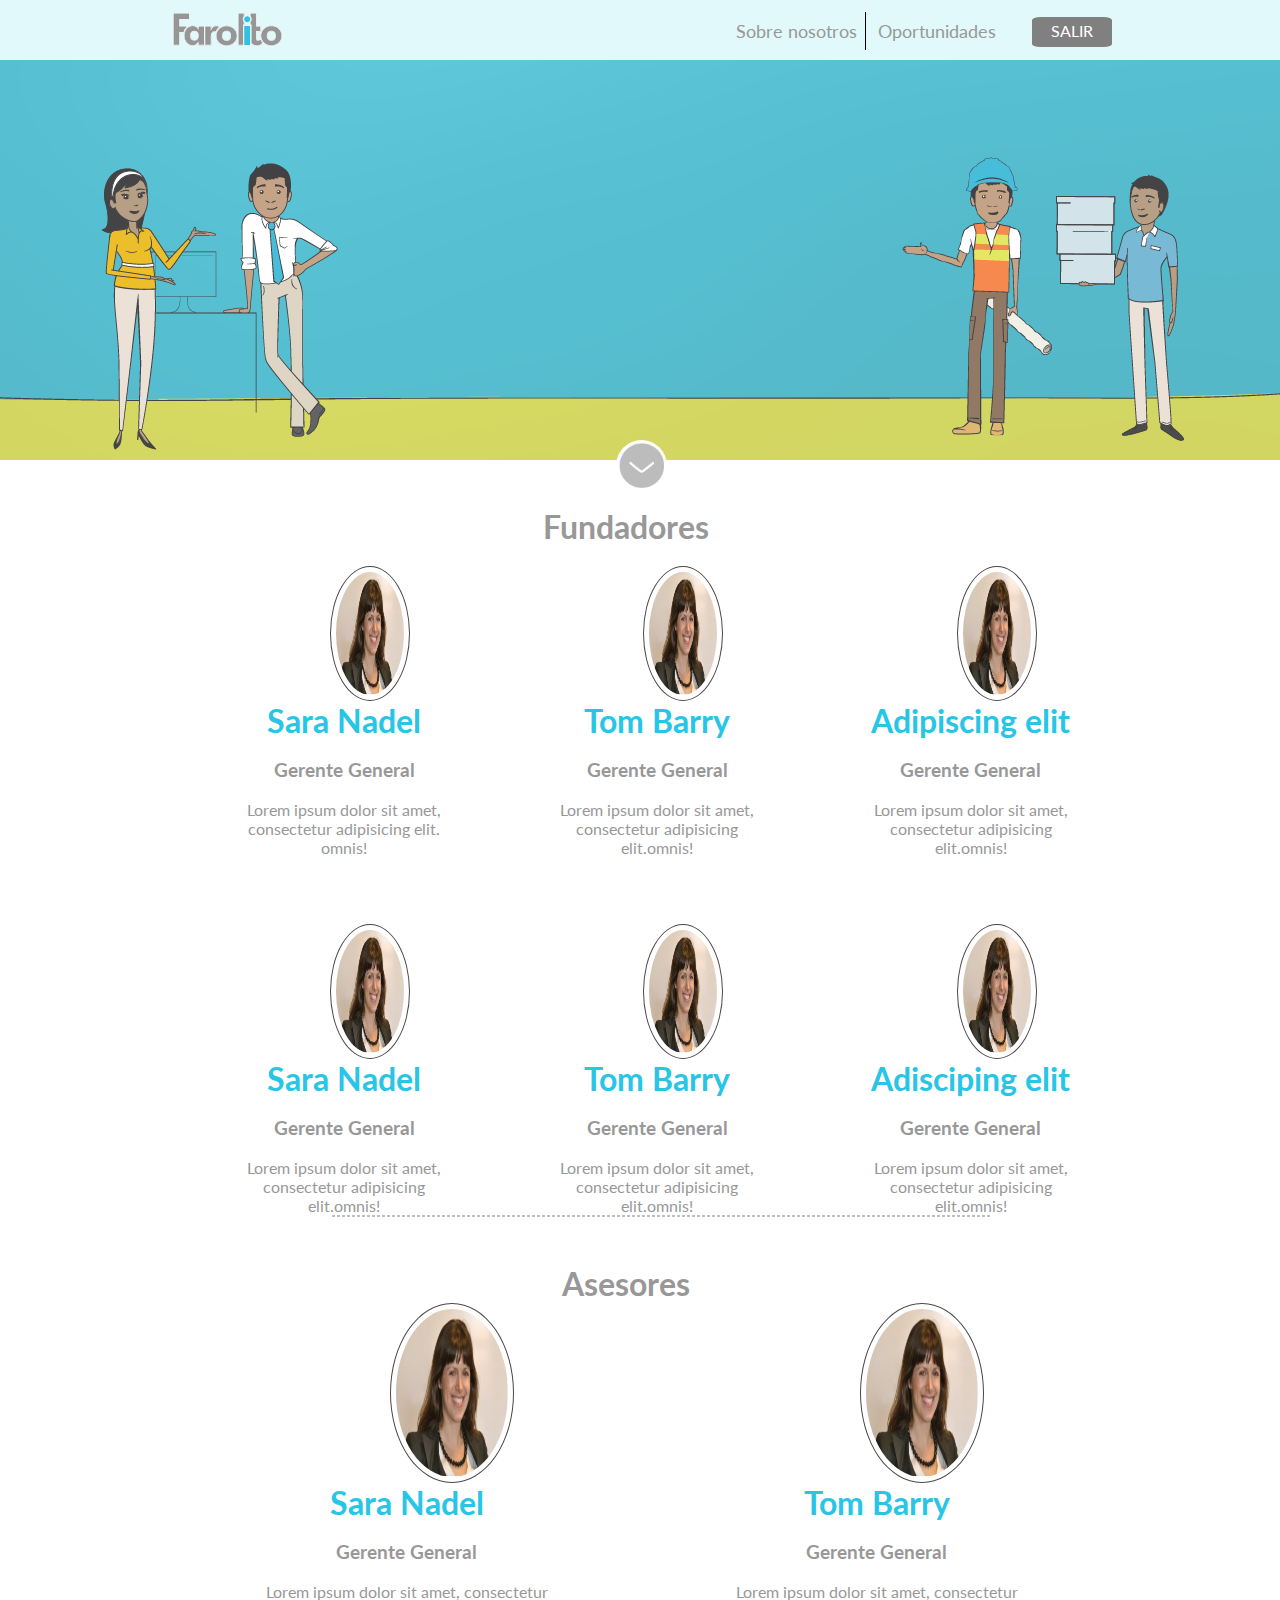
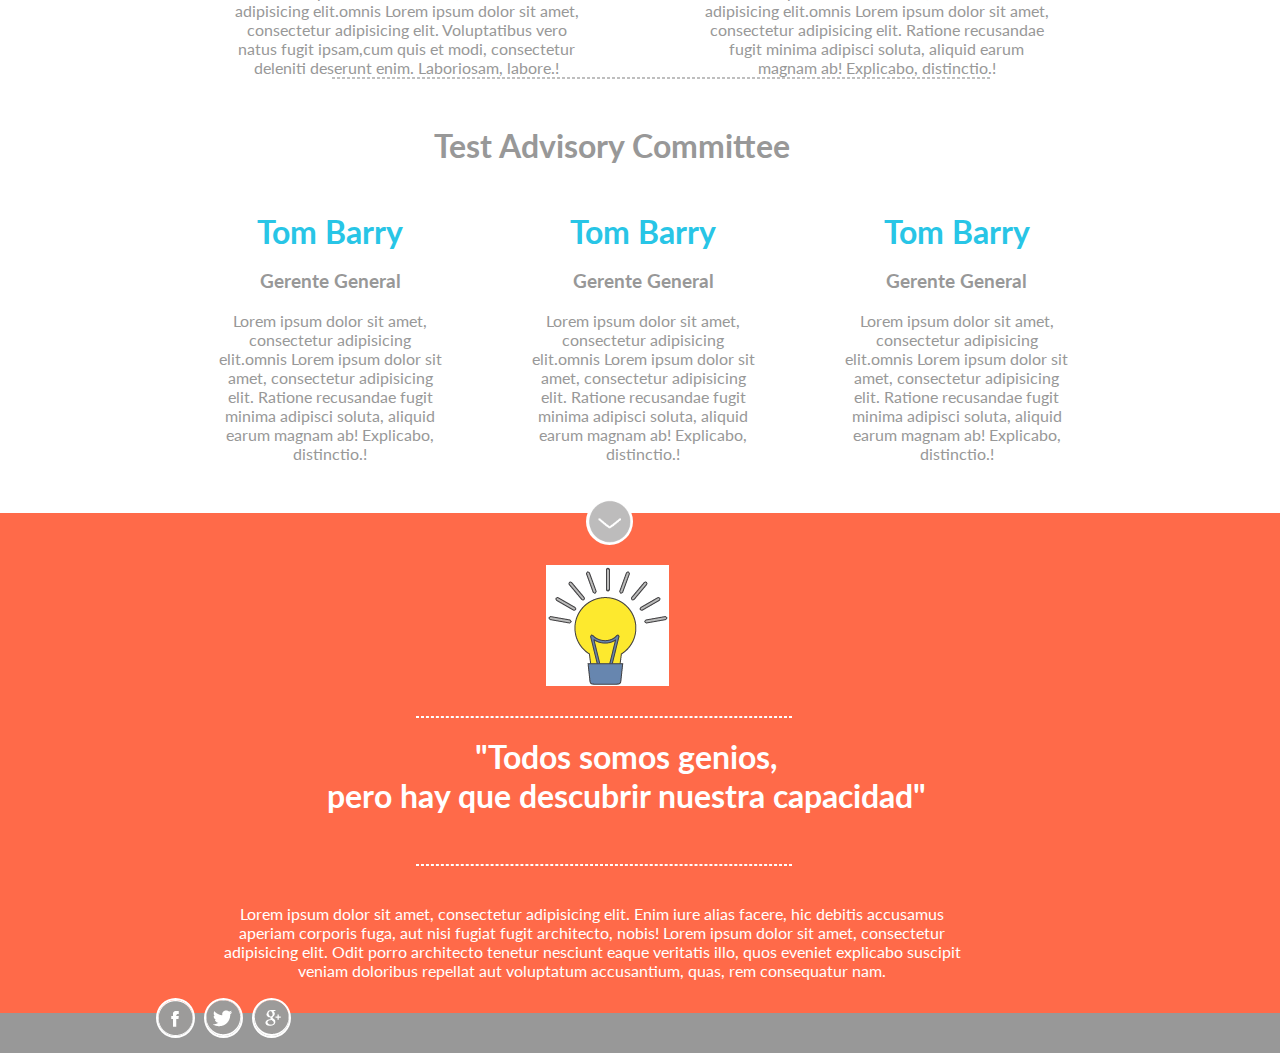
<file: sobrenosotros.html>
<!DOCTYPE>
<html>
<head>
</head>
	<meta charset="UTF-8">
	<title>Sobre Nosotros</title>
	<link href='http://fonts.googleapis.com/css?family=Lato' rel='stylesheet' type='text/css'>
	<link rel="stylesheet" type="text/css" href="css/grid-system.css">
	<link rel="stylesheet" type="text/css" href="css/utilities.css">
	<link rel="stylesheet" type="text/css" href="css/mainsobrenosotros.css">
	<link rel="icon" type="image/png" href=""/> 
</head>
<body>
<!--menú-->
	<header class="azul">
		<div class="container">
			<div class="row">
				<div class="col-2">
					<img class="logo" src="img/iconos/logo.png"/>
				</div>
				<div class="col-4">
				</div>
				<div class="col-5">
					<nav>
						<ul class="fright text-gray">
							<li class="linea"><a href"#">Sobre nosotros<a></li>
							<li><a href"#">Oportunidades<a></li>
						</ul>	
					</nav>
				</div>
				<div class="col-1">
					<div class="boton">
						<p class="es text-center text-white">SALIR</p>
					</div>
				</div>	
			</div>
		</div>
	</header>
<!--fondofigura-->	
	<section id="nosotros">
		<div class="contanier">
			<div class="row">
				<img id="flecha" src="img/iconos/iconos-15.png"/>
			</div>
		</div>
	</section>
	<section>
		<div class="container">		
			<div class="row">
				<h1 class="text-center text-gray pt-5">Fundadores</h1>
			</div>		
			<div class="row">
				<div class="col-4">
					<div class="medida"><img class="foto" src="img/imagenes/img-04.png"/><br><h1 class="text-center text-celeste">Sara Nadel</h1><br><h3 class="text-center text-gray">Gerente General</h3><br><p class="text-gray text-center">Lorem ipsum dolor sit amet, consectetur adipisicing elit. omnis!</p></div>
				</div>
				<div class="col-4">
					<div class="medida"><img class="foto" src="img/imagenes/img-04.png"/><br><h1 class="text-center text-celeste">Tom Barry</h1><br><h3 class="text-center text-gray">Gerente General</h3><br><p class="text-gray text-center">Lorem ipsum dolor sit amet, consectetur adipisicing elit.omnis!</p></div>
				</div>
				<div class="col-4">
					<div class="medida"><img class="foto" src="img/imagenes/img-04.png"/><br><h1 class="text-center text-celeste">Adipiscing elit</h1><br><h3 class="text-center text-gray">Gerente General</h3><br><p class="text-gray text-center">Lorem ipsum dolor sit amet, consectetur adipisicing elit.omnis!</p></div>
			    </div>			
		     </div>
			<div class="row pt-5">
				<div class="col-4">
					<div class="medida"><img class="foto" src="img/imagenes/img-04.png"/><br><h1 class="text-center text-celeste">Sara Nadel</h1><br><h3 class="text-center text-gray">Gerente General</h3><br><p class="text-gray text-center">Lorem ipsum dolor sit amet, consectetur adipisicing elit.omnis!</p></div>
				</div>
				<div class="col-4">
					<div class="medida"><img class="foto" src="img/imagenes/img-04.png"/><br><h1 class="text-center text-celeste">Tom Barry</h1><br><h3 class="text-center text-gray">Gerente General</h3><br><p class="text-gray text-center">Lorem ipsum dolor sit amet, consectetur adipisicing elit.omnis!</p></div>
				</div>
				<div class="col-4">
					<div class="medida"><img class="foto" src="img/imagenes/img-04.png"/><br><h1 class="text-center text-celeste">Adisciping elit</h1><br><h3 class="text-center text-gray">Gerente General</h3><br><p class="text-gray text-center">Lorem ipsum dolor sit amet, consectetur adipisicing elit.omnis!</p></div>
			    </div>
<!--linea-->		    
			    <div class="row">
			    	<hr class="puntos"></hr>
			    </div>			
		     </div>
		       <div class="row">
		       		<h1 class="text-center text-gray pt-5">Asesores</h1>
		       </div>
		       <div class="row">
		       		<div class="col-6">
					<div class="medida"><img class="foto2" src="img/imagenes/img-04.png"/><br><h1 class="text-center text-celeste">Sara Nadel</h1><br><h3 class="text-center text-gray">Gerente General</h3><br><p class="text-gray text-center">Lorem ipsum dolor sit amet, consectetur adipisicing elit.omnis Lorem ipsum dolor sit amet, consectetur adipisicing elit. Voluptatibus vero natus fugit ipsam,cum quis et modi, consectetur deleniti deserunt enim. Laboriosam, labore.!</p></div>
				</div>
				<div class="col-6">
					<div class="medida"><img class="foto2" src="img/imagenes/img-04.png"/><br><h1 class="text-center text-celeste">Tom Barry</h1><br><h3 class="text-center text-gray">Gerente General</h3><br><p class="text-gray text-center">Lorem ipsum dolor sit amet, consectetur adipisicing elit.omnis Lorem ipsum dolor sit amet, consectetur adipisicing elit. Ratione recusandae fugit minima adipisci soluta, aliquid earum magnam ab! Explicabo, distinctio.!</p></div>
				</div>
				<div class="row">
			    	<hr class="puntos"></hr>
			    </div>
			    <div class="row">
			    	<h1 class="text-center text-gray pt-5">Test Advisory Committee</h1>
			    </div>	
			    <div class="row">
			    	<div class="col-4 pt-5">
			    		<div class="medida"><h1 class="text-center text-celeste">Tom Barry</h1><br><h3 class="text-center text-gray">Gerente General</h3><br><p class="text-gray text-center">Lorem ipsum dolor sit amet, consectetur adipisicing elit.omnis Lorem ipsum dolor sit amet, consectetur adipisicing elit. Ratione recusandae fugit minima adipisci soluta, aliquid earum magnam ab! Explicabo, distinctio.!</p></div>
			    	</div>
			    	<div class="col-4 pt-5">
			    		<div class="medida"><h1 class="text-center text-celeste">Tom Barry</h1><br><h3 class="text-center text-gray">Gerente General</h3><br><p class="text-gray text-center">Lorem ipsum dolor sit amet, consectetur adipisicing elit.omnis Lorem ipsum dolor sit amet, consectetur adipisicing elit. Ratione recusandae fugit minima adipisci soluta, aliquid earum magnam ab! Explicabo, distinctio.!</p></div>
			    	</div>
			    	<div class="col-4 pt-5">
			    		<div class="medida"><h1 class="text-center text-celeste">Tom Barry</h1><br><h3 class="text-center text-gray">Gerente General</h3><br><p class="text-gray text-center">Lorem ipsum dolor sit amet, consectetur adipisicing elit.omnis Lorem ipsum dolor sit amet, consectetur adipisicing elit. Ratione recusandae fugit minima adipisci soluta, aliquid earum magnam ab! Explicabo, distinctio.!</p></div>
			    	</div>
			    </div>		
		</div>     
	</section>
<!--fondonaranja-->
	<section class="fondonaranja">
		<div class="container">
			<div class="row">
				<img id="flecha2" src="img/iconos/iconos-15.png"/>
			</div>
			<div class="row">
				<img class="icono" src="img/iconos/iconos-16.png"><br><hr class="dash"></hr><br>
			</div>
			<div class="row">
				<h1 class="text-white text-center">"Todos somos genios,<br>pero hay que descubrir nuestra capacidad"</h1><br><hr class="dash"></hr>
			</div>
			<div class="row">
				<div class="medida"><p class="text-center text-white pt-5">Lorem ipsum dolor sit amet, consectetur adipisicing elit. Enim iure alias facere, hic debitis accusamus aperiam corporis fuga, aut nisi fugiat fugit architecto, nobis! Lorem ipsum dolor sit amet, consectetur adipisicing elit. Odit porro architecto tenetur nesciunt eaque veritatis illo, quos eveniet explicabo suscipit veniam doloribus repellat aut voluptatum accusantium, quas, rem consequatur nam.</p></div>
			</div>
		</div>
	</section>
	<footer class="fondogris">
		<div class="container">
			<div class="row">
				<div class="3">
					<img class="redes" src="img/iconos/iconos-12.png"/>
					<img class="redes" src="img/iconos/iconos-13.png"/>
					<img class="redes" src="img/iconos/iconos-14.png"/>
				</div>
			</div>	
		</div>
	</footer>
</body>
</html>
</file>
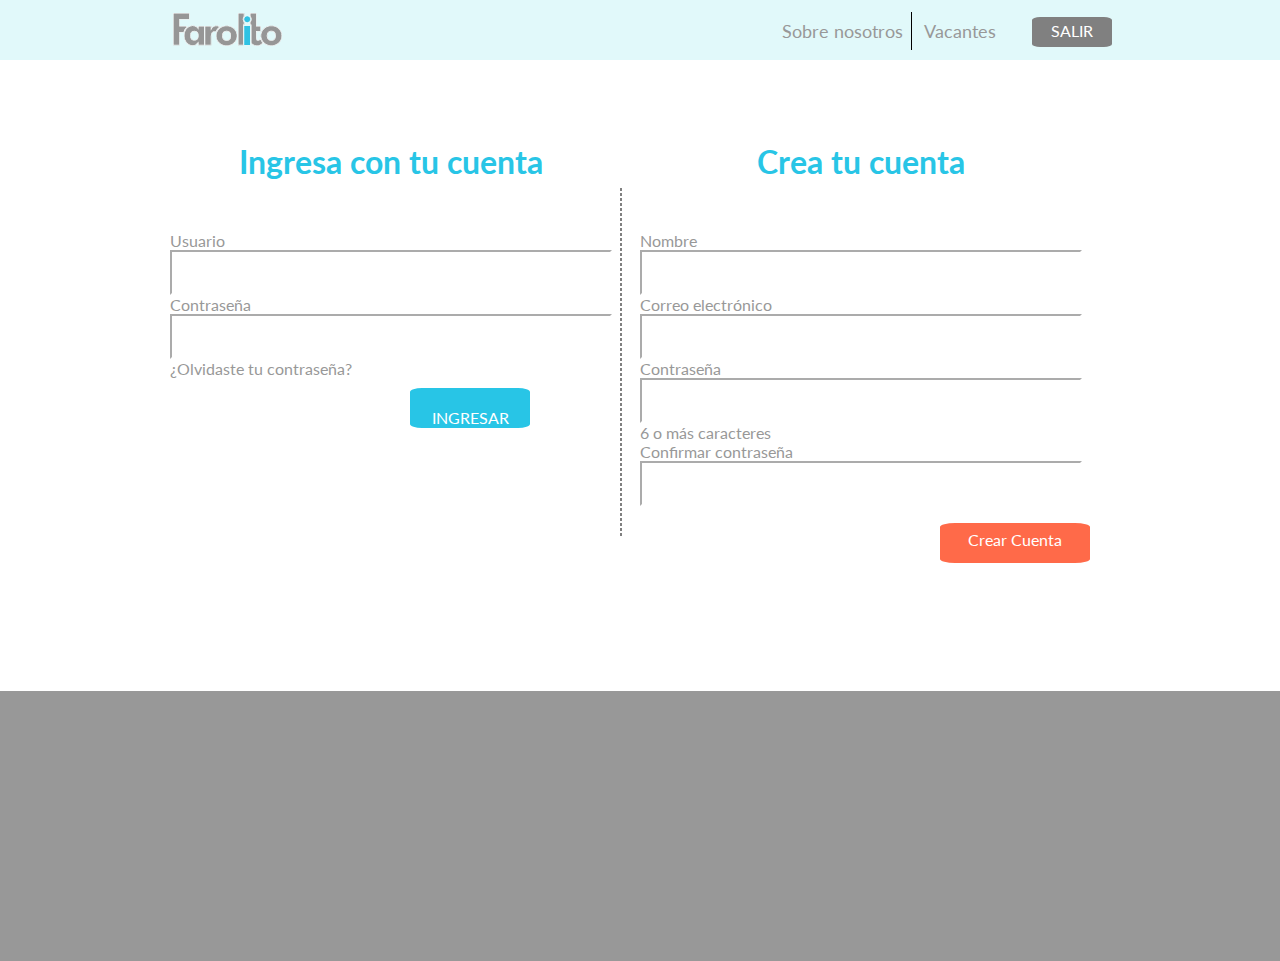
<file: tengocuenta.html>
<!DOCTYPE>
<html>
<head>
</head>
	<meta charset="UTF-8">
	<title>Tengo cuenta</title>
	<link href='http://fonts.googleapis.com/css?family=Lato' rel='stylesheet' type='text/css'>
	<link rel="stylesheet" type="text/css" href="css/grid-system.css">
	<link rel="stylesheet" type="text/css" href="css/utilities.css">
	<link rel="stylesheet" type="text/css" href="css/maincuenta.css">
	<link rel="icon" type="image/png" href=""/> 
</head>
<body>
<!--Farolito-->
	<header class="azul">
		<div class="container">
			<div class="row">
				<div class="col-2">
					<img class="logo" src="img/iconos/logo.png"/>
				</div>
				<div class="col-4">
				</div>
				<div class="col-5">
					<nav>
						<ul class="fright text-gray">
							<li class="linea"><a href"#">Sobre nosotros<a></li>
							<li><a href"#">Vacantes<a></li>
						</ul>	
					</nav>
				</div>
				<div class="col-1">
					<div class="boton">
						<p class="es text-center text-white">SALIR</p>
					</div>
				</div>	
			</div>
		</div>
	</header>
	<section>
		<div class="container">
			<div class="row">
				<div class="col-6 margen">
					<h1 class="text-center text-celeste pt-5">Ingresa con tu cuenta</h1>
					<form id="formulario">
						        <label class="text-gray">Usuario<br>
								<input/><br>
								</label>
								<label class="text-gray">Contraseña<br>
								<input/><br>
					</form>
					<p class="text-gray">¿Olvidaste tu contraseña?</p>
					<div class="boton1"><p class="text-center text-white">INGRESAR</p></div>
					<hr width="1" size="350" class="dash"></hr>
			     </div>
			    <div class="col-6 margen">
                    <h1 class="text-center text-celeste pt-5">Crea tu cuenta</h1>
			    	<form id="formulario">
						        <label class="text-gray">Nombre<br>
								<input/><br>
								</label>
								<label class="text-gray">Correo electrónico<br>
								<input/><br>
								<label class="text-gray">Contraseña<br>
								<input><br>
								</label>
								<p>6 o más caracteres</p>
								<label class="text-gray">Confirmar contraseña<br>
								<input><br>
								</label>
					</form>
					<div class="boton2">
						<p class="text-center text-white">Crear Cuenta</p>
			</div>
		</div>
	</section>
	<footer class="gris">
	</footer>
</body>
</html>
</file>
<file: css/grid-system.css>
/* GLOBAL */
* {
  box-sizing: border-box;
  margin: 0;
  padding: 0;
 }

.text-center {
	text-align: center;
}

.text-right {
	text-align: right;
}

/* Grid system */

.container {
	width: 968px;
	padding-left: 14px; 
	padding-right: 14px;
	margin: 0px auto;
	position: relative;
}

.container-fluid {
	width: 100%;
}

.row {
	width: 100%;
	margin-left: -14px;
	margin-right: -14px;
}

.row:before, .row:after{
  content: " ";
  display: table;
}

.row:after {
  clear: both;
}

[class*="col-"] {
	min-height: 7px;
	padding: 0 14px;
	float: left;
}

.col-1 {
	/* (1 / 12) x 100 */
	width: 8.333333%;
} 

.col-2 {
	/* (2 / 12) x 100 */
	width: 16.666667%;
} 

.col-3 {
	/* (3 / 12) x 100 */
	width: 25%;
} 

.col-4 {
	/* (4 / 12) x 100 */
	width: 33.333333%;
}

.col-5 {
	/* (5 / 12) x 100 */
	width: 41.666667%;
}

.col-6 {
	/* (6 / 12) x 100 */
	width: 50%;
} 

.col-7 {
	/* (7 / 12) x 100 */
	width: 58.333333%;
}

.col-8 {
	/* (8 / 12) x 100 */
	width: 66.666667%;
}

.col-9 {
	/* (9 / 12) x 100 */
	width: 75%;
}

.col-10 {
	/* (10 / 12) x 100 */
	width: 83.333333%;
}

.col-11 {
	/* (11 / 12) x 100 */
	width: 91.666667%;
}

.col-12 {
	/* (12 / 12) x 100 */
	width: 100%;
}
</file>
<file: css/utilities.css>
/*Global*/
*{
	font-family: "Lato";
}
/* Shortcuts */

.pd-0{
	padding: 0;
}
.pt-5{
	padding-top: 5%;
}
.pb-5{
	padding-bottom: 5%;
}
.mg-0{
	margin: 0;
}
.w-100{
	width: 100%;
}
.lh{
	line-height: 1.5;
}
.text-center{
	text-align: center;
}
.text-left{
	text-align: left;
}
.text-white{
	color: white;
}
.text-gray{
	color: #989898;
}
.text-grayo{
	color:#4d4545;
}
.text-celeste{
    color: #28c5e6;
}
.text-orange{
	color:#ff6a49;
}
.text-green{
	color:#77d248;
}
.text-yellow{
    color:#ffc200;
}
.a-none-decoration{
	text-decoration: none;
}
.bg-gray{
	background-color: rgb(244, 244, 244);
}
.bg-img-block{
	background-size: cover;
	background-repeat: no-repeat;
	background-position: center;
}
</file>
<file: css/main.css>
.linea{
	border-right: black 1px solid;
}
nav li{
	padding:8px;
	font-size:18px;
	position:relative;
	display: inline;
	top:20px;
}
li a{
	list-style-type: none;
	text-decoration: none;
	color:black;
}
.fright{
	float:right;
}
.boton{
	border:solid gray 1.5px; 
	margin-top:17px;
	border-radius:10%; 
    width:50px; 
    padding:3px;
}
.es{
    text-align:center;
    padding-top:10%;

}
.boton2{
	margin-top: 17px;
	border-radius:10%;   
	background-color:gray;
	width:100px;
	padding:2px;
}
.fondo{
	background-image:url("../img/imagenes/img-home.png");
	background-size:100%;
	background-repeat: no-repeat; 
	height:620px; 
}

#logo{
	float:right;
	margin-top:70px;
}
.derecha{
	margin-right:-20px;
}
.boton3{
	margin-top:70px; 
	border-radius:10%;
	background-color:#ff6a49;
	width:190px;
	padding:3px;
	float:right;
}
#flecha{
	margin-left:430px;
	margin-top:30px;
	border-radius:50%; 
}
.centar{
	margin-left:50%;
}

.circulo1{
	width:340px; 
	height:340px;
	background:#ff6a49;
	border-radius:50%; 
	margin-left:70px; 
	margin-top:50px; 
}	
.circulo{
	width:300px; 
	height:300px;
	background:#ff6a49;
	border-radius:50%;    
	border-style:dashed;
	border-color:white;  
}
	/*border-color:white*/
.dashed{
	border-style:dashed;
	border-color:#ff6a49;
	margin-top: 30px;
}
.texto{
	padding-top:85px;
}
.vertical{
	border-right-style:dashed;
}
.boton4{
    margin-top:120px; 
	border-radius:10%;
	background-color:#28c5e6;
	width:210px;
	height:50px; 
	padding:20px;
	margin-left:350px; 
}
.azul{
	background-image:url("../img/imagenes/img-02.png"); 
	background-size:100%;
	background-repeat:no-repeat; 
	height:1050px; 
	margin-top:100px;  
}
#f2{
	margin-left:430px;
	border-radius:50%;
	margin-top: -35px; 
}
.lineablanca{
	border-style:dashed;
	border-color:white;
	margin-top:20px; 
}
.letragrande{
	font-size:30px;
}	
h3{
	margin-bottom: 30px;
}
.iconos{
	border-radius:50%; 
}
.tamano{
	font-size:20px;
}
.vertical{
	border-style:dashed;
	border-color:white;
	margin-left:75px; 
}
.boton5{
	margin-top:10px; 
	border-radius:10%;
	background-color:#28c5e6;
	width:250px;
	height:50px; 
	padding:20px;
	margin-left:340px;  
}
#f3{
	margin-left:445px;
	border-radius:50%;
	margin-top: 40px; 
}
.linaranja{
	border-style:dashed;
	border-color:#ff6a49;
	margin-top:20px;

}
.alinear{
	margin-left:35px 
}
.centrar{
	margin-left:90px; 
}
.boton6{
	margin-top:300px; 
	border-radius:10%;
	background-color:#ff6a49;
	width:250px;
	height:50px; 
	padding:20px;
	margin-left:340px;  
}
.verde{
	background-color:#77d248; 
	height:700px;
	margin-top:80px;    
}
#f4{
	margin-left:420px;
	margin-top: -30px;
	border-radius:50%; 
}
.redondo{
	border-radius:50%; 
}
.boton7{
	margin-top:90px; 
	border-radius:10%;
	border:solid white 2px;
	width:250px;
	height:50px; 
	padding:10px;
	margin-left:340px;  
}
.fondocafe{
	background-image:url("../img/imagenes/img-03.png"); 
	background-size:100%;
	background-repeat:no-repeat; 
	height:1050px; 
}
#f5{
	margin-left:590px;
	margin-top: -30px;
	border-radius:50%;
}
.celeste{
	border-color:#28c5e6;
	width:140px; 
}
.boton8{
	border-radius:15%;
	border:solid #ff6a49 2px;
	width:120px;
	height:40px;  
	padding:10px;
	margin-left:160px;
	margin-top:140px; 
}
.lnaranja{
	border-style:dashed;
	border-color:#989898;
	width:600px;
	margin-left:340px;
	margin-top:10px; 
	opacity:0.4;    
}
.boton9{
	border-radius:10%;
	background-color:#989898;
	width:130px;
	height:20px;  
	padding:20px;
	margin-left:565px;
	margin-top:70px;  
}
#f6{
	margin-left:590px;
	margin-top:130px;
	border-radius:50%;
}
.cuadroa{
	background-color:#ffc200;
	width:90%;
	height:200px;
	margin-top:50px; 
}
.imagen{
	width:25%; 
	margin-top:-240px; 
	border-radius:50%;
	margin-left:90px; 
}
.cuadrob{
	background-color:#E6E6E6;
	width:90%;
	height:200px;
	margin-top:50px; 
}
.margin{
	margin-top:-110px;
	padding:9px; 
}
.boton10{
	border-radius:10%;
	background-color:#28c5e6;
	border-color:white;
	width:130px;
	height:20px;  
	padding:20px;
	margin-top:50px;
	margin-left:395px;    
}
.gris{
    background-color:#E6E6E6;
    height:50%;
    margin-top:50px;   
}
#f7{
	margin-top:-25px;
	border-radius:50%;
	margin-left:430px; 
}
input{
	width:100%; 
	background-color:white;
	padding:5px;
	border-color:white;
}
.padding{
	padding:25px;
}
#formulario{
	width:100%; 
	margin-top:50px;  
}
.boton11{
	border-radius:10%;
	background-color:#989898;
	width:100px;
	height:15px;  
	padding:20px;
	margin-top:5px;
	margin-left:500px; 
}	
.fondogris{
	background-color:#989898;
	width:100%; 
	height:40px;  
}	
.redes{
	border-radius:50%;
	border:solid white 2px;
	margin-top:-15px;
	margin-right:5px;  
}
</file>
<file: css/mainblog.css>
.fright{
	float:right;
}
.linea{
    border-right: black 1px solid;
}
nav li{
	padding:8px;
	font-size:18px;
	position:relative;
	display: inline;
	top:20px;
}
li a{
	list-style-type: none;
	text-decoration: none;
	color:#989898;
}
.boton{
	margin-top: 17px;
	border-radius:10%;   
	background-color:gray;
	width:80px;
	height:30px;
	padding:4px; 
}
.azul{
	background-color:E1F9FA;
	width:100%;
	height:60px;  
}
.logo{
	margin-top:10px;
}
.imagen{
	margin-left:370px;
	margin-top:30px;
	width:20%;   
}
#boton{
	background-color:#ff6a49;
	width:20%;
	height:40px;
	border-radius:10%;    
	padding:5px;
	margin-left:370px;
	margin-top:-15px;   
}
.cuadroa{
	background-color:#ffc200;
	width:90%;
	height:200px;
	margin-top:50px; 
}
.imagen{
	width:25%; 
	margin-top:-240px; 
	border-radius:50%;
	margin-left:90px; 
}
.cuadrob{
	background-color:#E6E6E6;
	width:90%;
	height:200px;
	margin-top:50px; 
}
.margin{
	margin-top:-110px;
	padding:9px; 
}
.fondogris{
	background-color:#989898;
	width:100%; 
	height:40px;
	margin-top:60px;   
}	
.redes{
	border-radius:50%;
	border:solid white 2px;
	margin-top:-15px;
	margin-right:5px;  
}
</file>
<file: css/maincrearcuenta.css>
#farolito{
	width:50%;
	margin-top:20%;
}
.letra{
    margin-left:-220px; 
    margin-top:20px;
}
/*formulario con opacidad*/
#formulario{
	width:500%; 
	margin-top:100px;  
	opacity:.6;
}
.boton2{
	margin-top:17px;
	border-radius:10%;   
	background-color:#ff6a49;
	margin-left:200px; 
	width:150px;
	height:40px;
	padding:7px; 
}
input{
	width:15%; 
	height:30px; 

}
.gris{
	background-color:#989898;
	margin-top:10%;
	width:100%;
	height:35%;  
}
</file>
<file: css/maincumples.css>
.fright{
	float:right;
}
.linea{
    border-right: black 1px solid;
}
nav li{
	padding:8px;
	font-size:18px;
	position:relative;
	display: inline;
	top:20px;
}
li a{
	list-style-type: none;
	text-decoration: none;
	color:#989898;
}
.boton{
	margin-top: 17px;
	border-radius:10%;   
	background-color:gray;
	width:80px;
	height:30px;
	padding:4px; 
}
.azul{
	background-color:E1F9FA;
	width:100%;
	height:60px;  
}
.logo{
	margin-top:10px;
}
.imagen{
	margin-left:370px;
	margin-top:30px;
	width:20%;   
}
#boton{
	background-color:#ff6a49;
	width:20%;
	height:40px;
	border-radius:10%;    
	padding:5px;
	margin-left:370px;
	margin-top:-15px;   
}
.letra{
	font-size:25px; 
}
#fondogris{
	background-color:#989898;
	width:100%;
	height:30px;
	margin-top:15%;   
}
</file>
<file: css/mainiraperfil.css>
.fright{
	float:right;
}
.linea{
    border-right: black 1px solid;
}
nav li{
	padding:8px;
	font-size:18px;
	position:relative;
	display: inline;
	top:20px;
}
li a{
	list-style-type: none;
	text-decoration: none;
	color:#989898;
}
.boton{
	margin-top: 17px;
	border-radius:10%;   
	background-color:gray;
	width:80px;
	height:30px;
	padding:4px; 
}
.azul{
	background-color:E1F9FA;
	width:100%;
	height:60px;  
}
.logo{
	margin-top:10px;
}
.imagen{
	margin-left:370px;
	margin-top:30px;
	width:20%;   
}
#boton{
	background-color:#ff6a49;
	width:20%;
	height:40px;
	border-radius:10%;    
	padding:5px;
	margin-left:370px;
	margin-top:-15px;   
}
.letra{
	font-size:25px;
}
#fondogris{
	background-color:#989898;
	width:100%;
	height:30px;
	margin-top:15%;   
}
.grande{
	font-size:40px; 
}
</file>
<file: css/mainlosentimos.css>
.fright{
	float:right;
}
.linea{
    border-right: black 1px solid;
}
nav li{
	padding:8px;
	font-size:18px;
	position:relative;
	display: inline;
	top:20px;
}
li a{
	list-style-type: none;
	text-decoration: none;
	color:#989898;
}
.boton{
	margin-top: 17px;
	border-radius:10%;   
	background-color:gray;
	width:80px;
	height:30px;
	padding:4px; 
}
.azul{
	background-color:E1F9FA;
	width:100%;
	height:60px;  
}
.logo{
	margin-top:10px;
}
.imagen{
	margin-left:370px;
	margin-top:30px;
	width:20%;   
}
#boton{
	background-color:#ff6a49;
	width:20%;
	height:40px;
	border-radius:10%;    
	padding:6px;
	margin-left:370px;
	margin-top:-15px;   
}
#fondogris{
	background-color:#989898;
	width:100%;
	height:30px;
	margin-top:15%;   
}
.grande{
	font-size:40px; 
}
</file>
<file: css/mainoportunidades.css>
.fright{
	float:right;
}
.linea{
    border-right: black 1px solid;
}
nav li{
	padding:8px;
	font-size:18px;
	position:relative;
	display: inline;
	top:20px;
}
li a{
	list-style-type: none;
	text-decoration: none;
	color:#989898;
}
.boton{
	margin-top: 17px;
	border-radius:10%;   
	background-color:gray;
	width:80px;
	height:30px;
	padding:4px; 
}
.azul{
	background-color:E1F9FA;
	width:100%;
	height:60px;  
}
.logo{
	margin-top:10px;
}
.imagen{
	margin-left:370px;
	margin-top:30px;
	width:20%;   
}
#boton{
	background-color:#ff6a49;
	width:20%;
	height:40px;
	border-radius:10%;    
	padding:5px;
	margin-left:370px;
	margin-top:-15px;   
}
</file>
<file: css/mainpostula.css>
.fright{
	float:right;
}
.linea{
    border-right: black 1px solid;
}
nav li{
	padding:8px;
	font-size:18px;
	position:relative;
	display: inline;
	top:20px;
}
li a{
	list-style-type: none;
	text-decoration: none;
	color:#989898;
}
.boton{
	margin-top: 17px;
	border-radius:10%;   
	background-color:gray;
	width:80px;
	height:30px;
	padding:4px; 
}
.azul{
	background-color:E1F9FA;
	width:100%;
	height:60px;  
}
.logo{
	margin-top:10px;
}
#boton{
	background-color:#ff6a49;
	width:20%;
	height:40px;
	border-radius:10%;    
	padding:5px;
	margin-left:370px;
	margin-top:130px;   
}
.letra{
	font-size:25px;
}
#fondogris{
	background-color:#989898;
	width:100%;
	height:220px;
	margin-top:5%;   
}
</file>
<file: css/mainsobrenosotros.css>
.fright{
	float:right;
}
.linea{
    border-right: black 1px solid;
}
nav li{
	padding:8px;
	font-size:18px;
	position:relative;
	display: inline;
	top:20px;
}
li a{
	list-style-type: none;
	text-decoration: none;
	color:#989898;
}
.boton{
	margin-top: 17px;
	border-radius:10%;   
	background-color:gray;
	width:80px;
	height:30px;
	padding:4px; 
}
.azul{
	background-color:E1F9FA;
	width:100%;
	height:60px;  
}
.logo{
	margin-top:10px; 
}
#nosotros{
	background-image:url("../img/iconos/nosotros.png");
	background-repeat: no-repeat;
	width:100%;
	height:400px; 
    background-position:60%;
}
#flecha{
	width:4%; 
	margin-left:630px;
	margin-top: 380px;
	border-radius:50%; 
}
.foto{
	margin-top:20px; 
	border-radius:50%;
	width:35%;
	height:15%; 
	border:solid #4d4545 1px;
	padding:5px; 
	margin-left:100px; 
}
.puntos{
	border-style:dashed;
	margin-top:20px;
	opacity:.5;
	width:70%;
	margin-left:190px;      
}
.medida{
	width:80%;
	margin-left:60px;  
}
.foto2{
	border-radius:50%;
	width:35%;
	height:20%;
	border:solid #4d4545 1px;
	padding:5px; 
	margin-left:160px; 
}
.fondonaranja{
	background-color:#ff6a49;
	height:500px;
	margin-top:50px;   
}
#flecha2{
	width:5%; 
	margin-left:430px;
	margin-top:-15px;
	border-radius:50%; 
}
.icono{
    margin-left:390px;
    margin-top:20px;  
}
.dash{
	border-style:dashed;
	border-color:white;
	margin-top:30px;
	margin-left:260px; 
	width:40%;
}
.fondogris{
	background-color:#989898;
	width:100%; 
	height:40px;  
}	
.redes{
	border-radius:50%;
	border:solid white 2px;
	margin-top:-15px;
	margin-right:5px;  
}
</file>
<file: css/maincuenta.css>
.fright{
	float:right;
}
.linea{
    border-right: black 1px solid;
}
nav li{
	padding:8px;
	font-size:18px;
	position:relative;
	display: inline;
	top:20px;
}
li a{
	list-style-type: none;
	text-decoration: none;
	color:#989898;
}
.boton{
	margin-top: 17px;
	border-radius:10%;   
	background-color:gray;
	width:80px;
	height:30px;
	padding:4px; 
}
.azul{
	background-color:E1F9FA;
	width:100%;
	height:60px;  
}
.logo{
	margin-top:10px;
}
.imagen{
	margin-left:370px;
	margin-top:30px;
	width:20%;   
}
#boton{
	background-color:#ff6a49;
	width:20%;
	height:40px;
	border-radius:10%;    
	padding:5px;
	margin-left:370px;
	margin-top:-15px;   
}
input{
	width:40%;
	height:5%;  
	background-color:white;
	border-color:white;
}
#formulario{
	width:250%; 
	margin-top:50px;  
}
.boton1{
	border-radius:10%;
	background-color:#28c5e6;
	width:120px;
	height:20px;  
	padding:20px;
	margin-top:10px;
	margin-left:240px; 
}
.dash{
	border-style:dashed;
	border-color:gray;
	margin-left:450px;
	margin-top:-240px;   
}
.margen{
	margin-top:60px; 
}
.boton2{
	margin-top: 17px;
	border-radius:10%;   
	background-color:#ff6a49;
	margin-left:300px; 
	width:150px;
	height:40px;
	padding:7px; 
}
.gris{
	background-color:#989898;
	margin-top:10%;
	width:100%;
	height:30%;  
}
</file>
